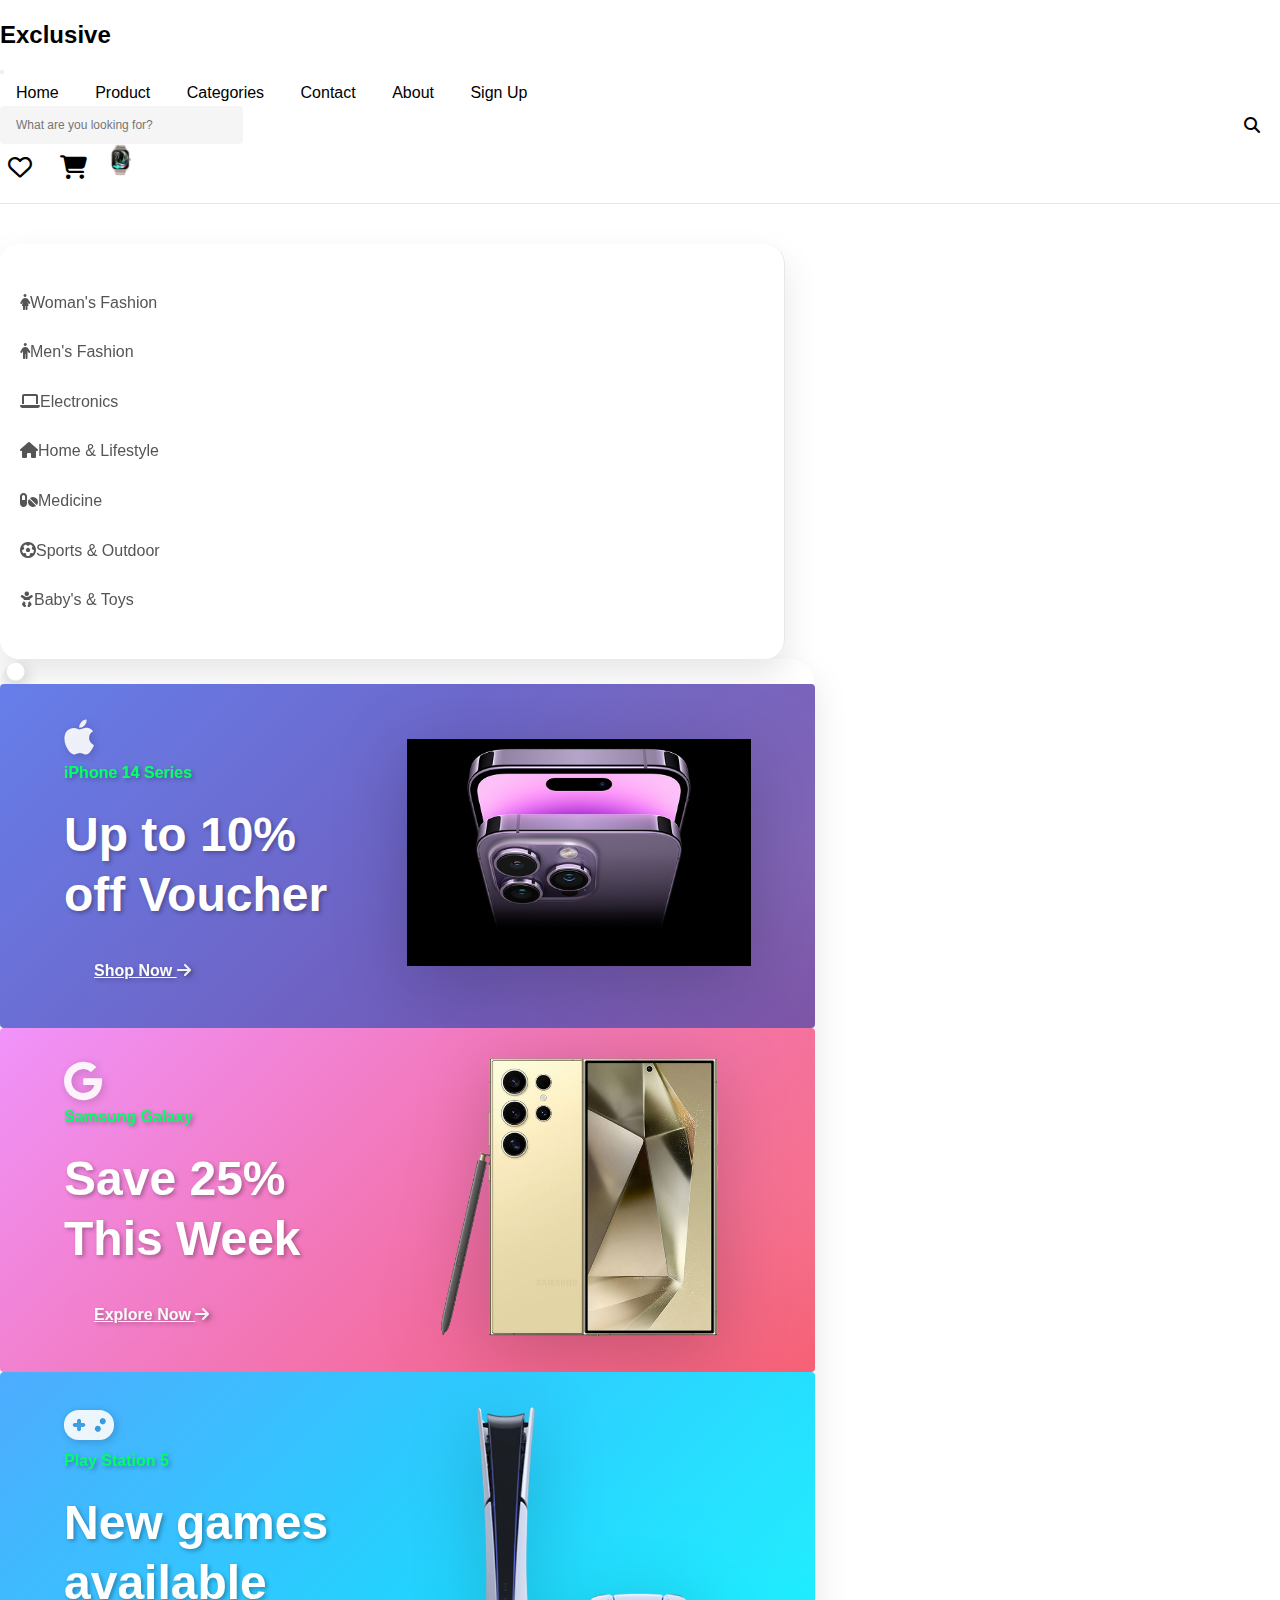
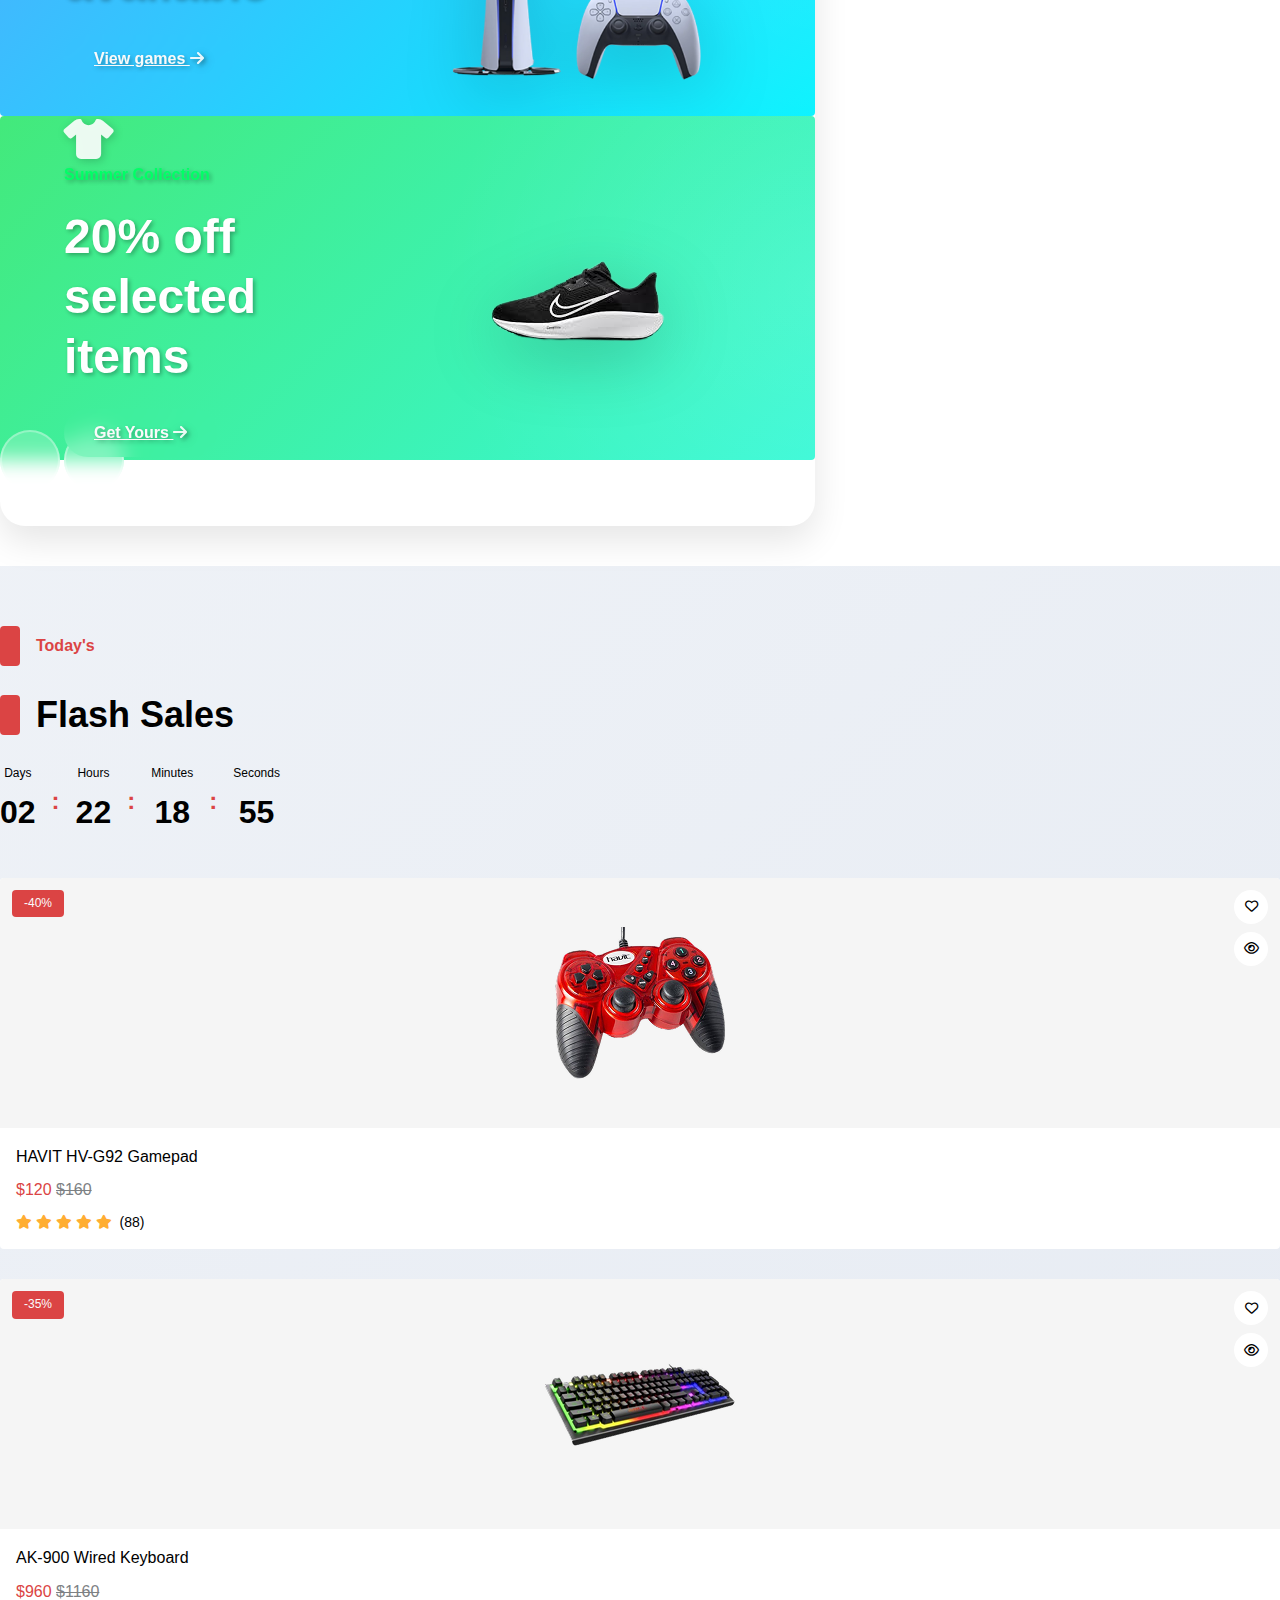
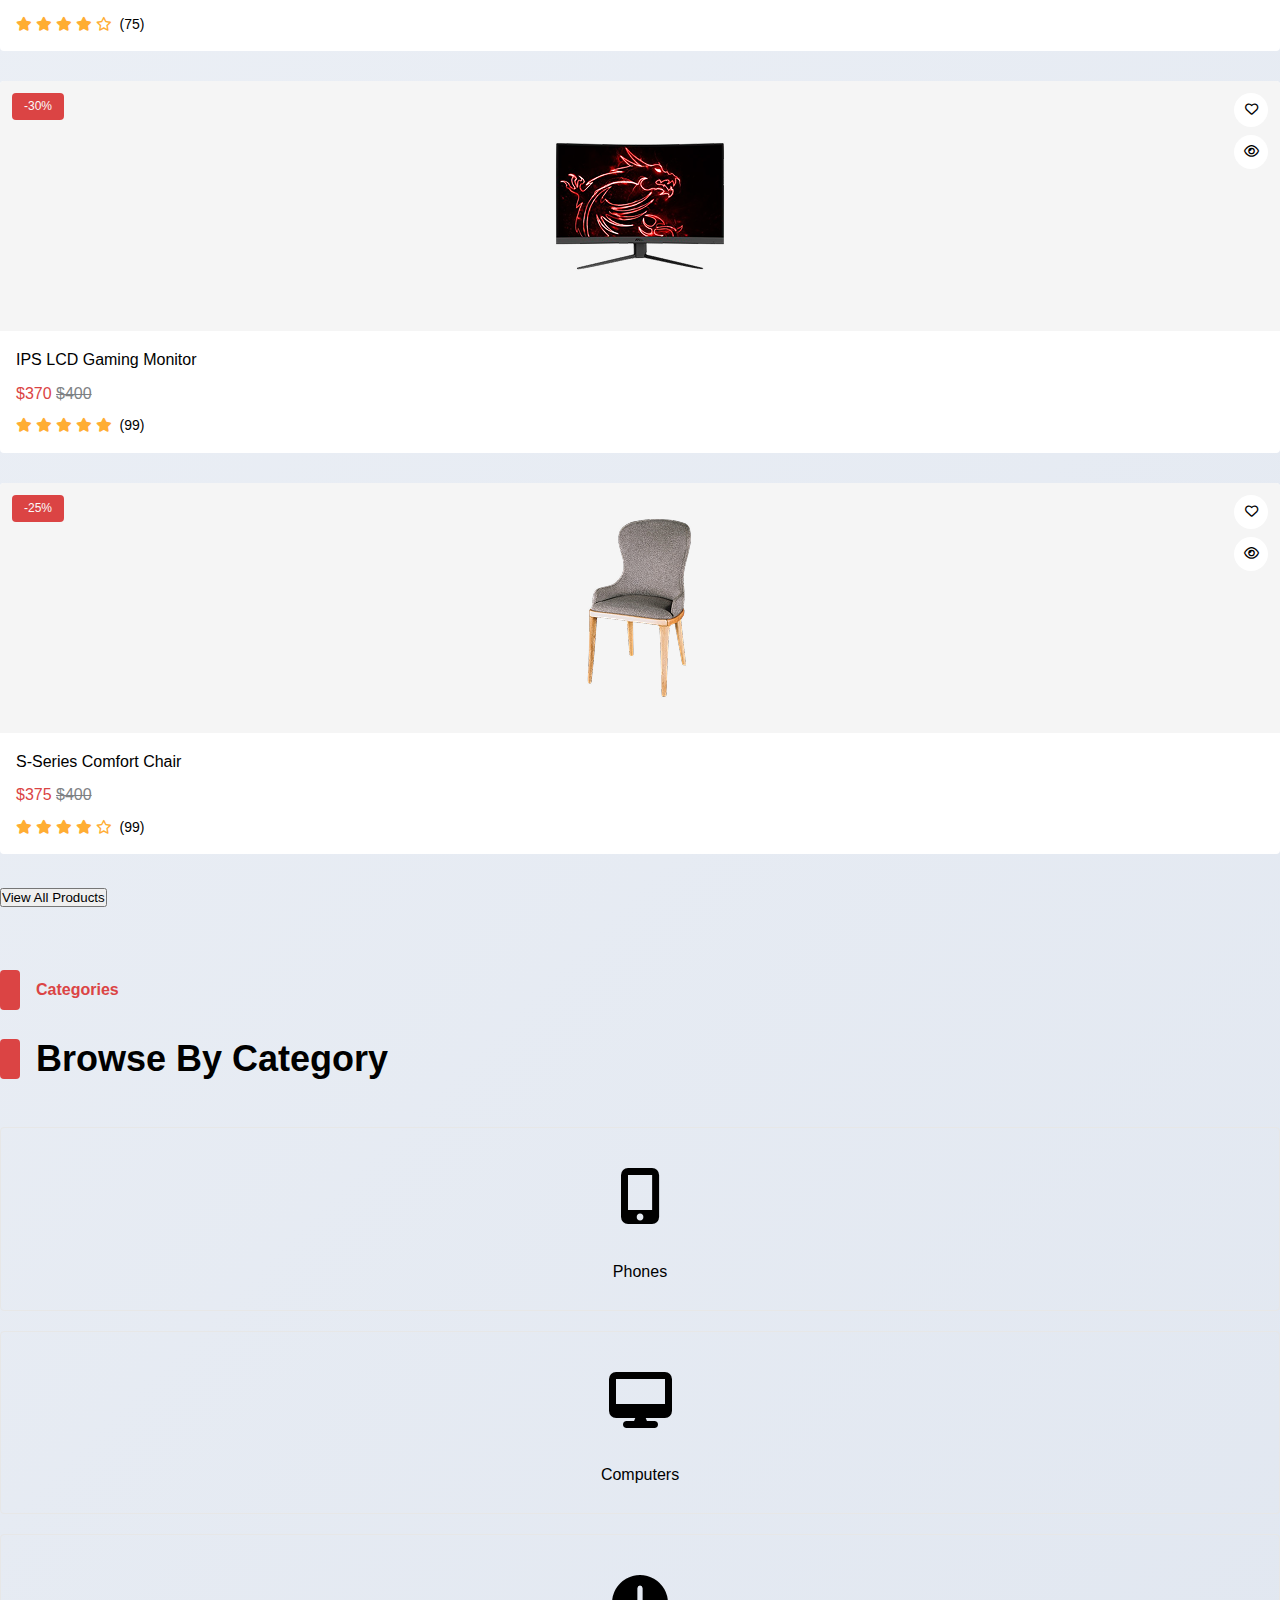
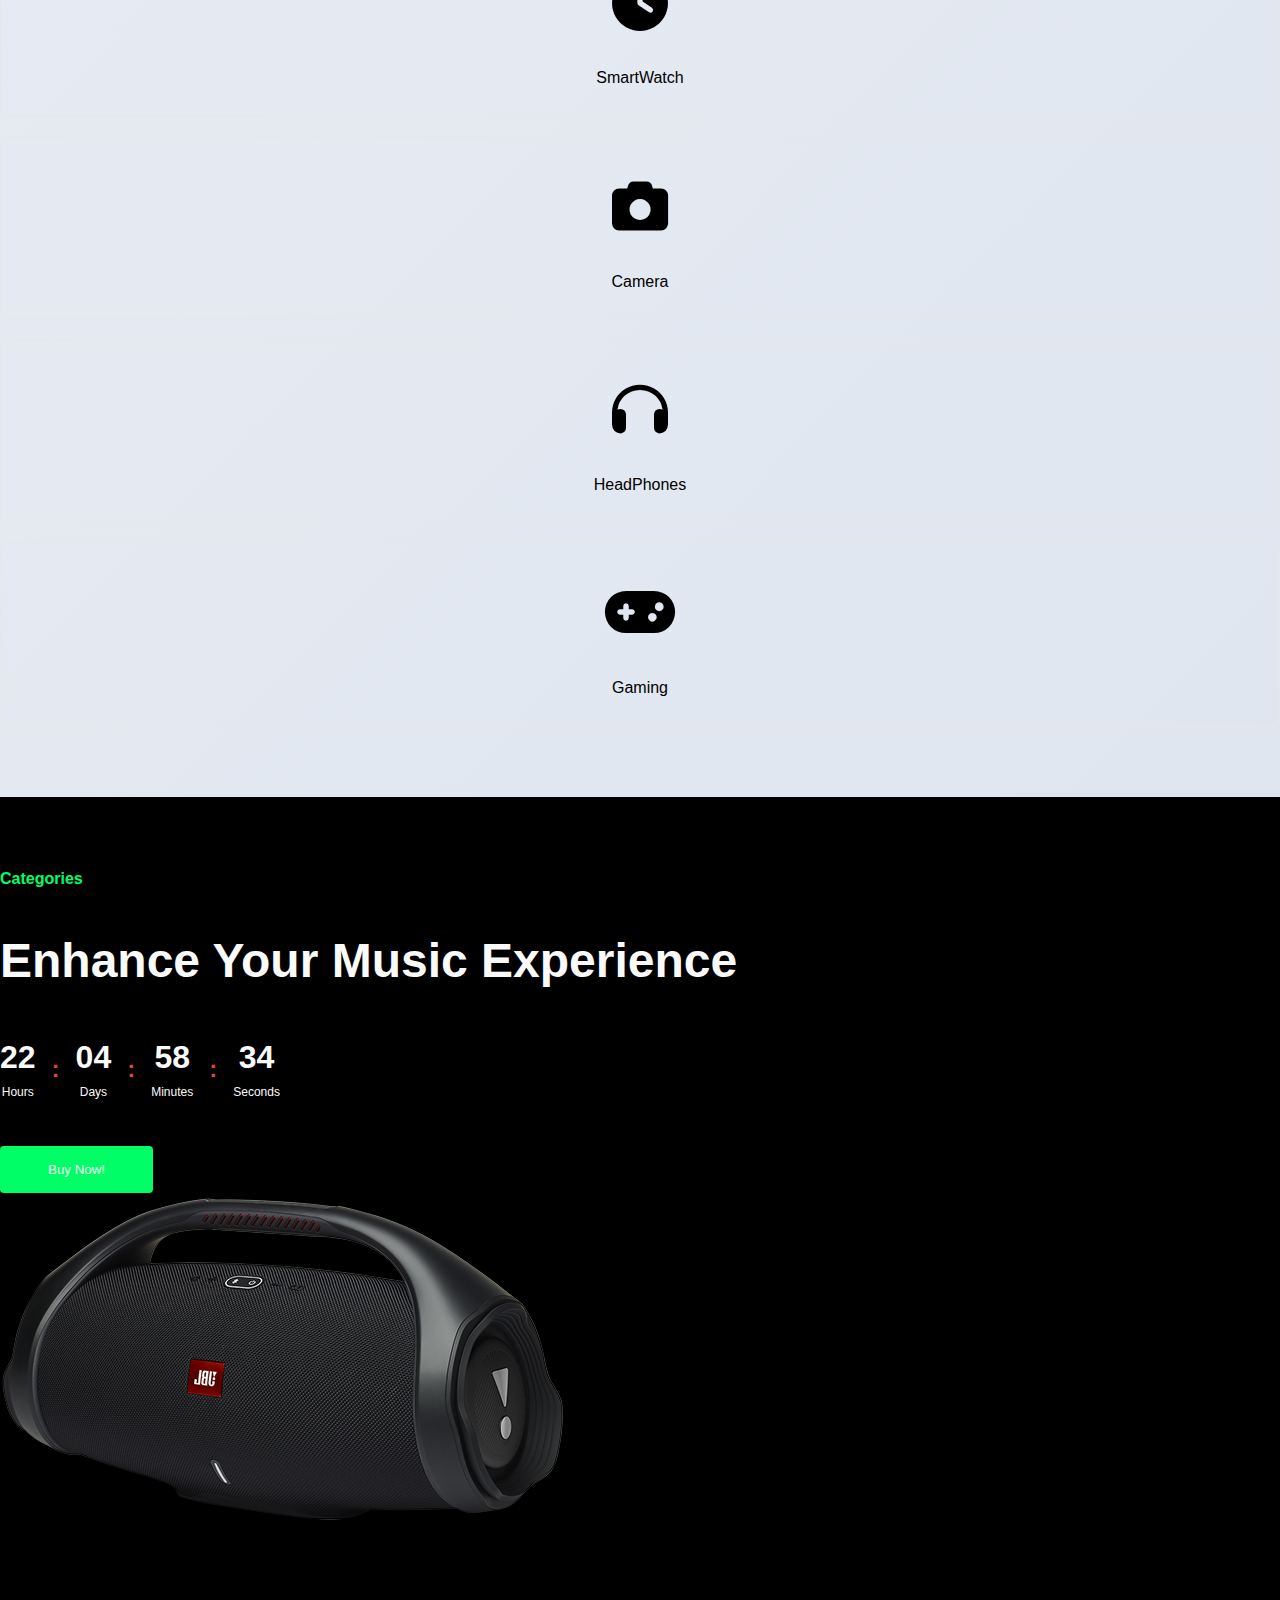
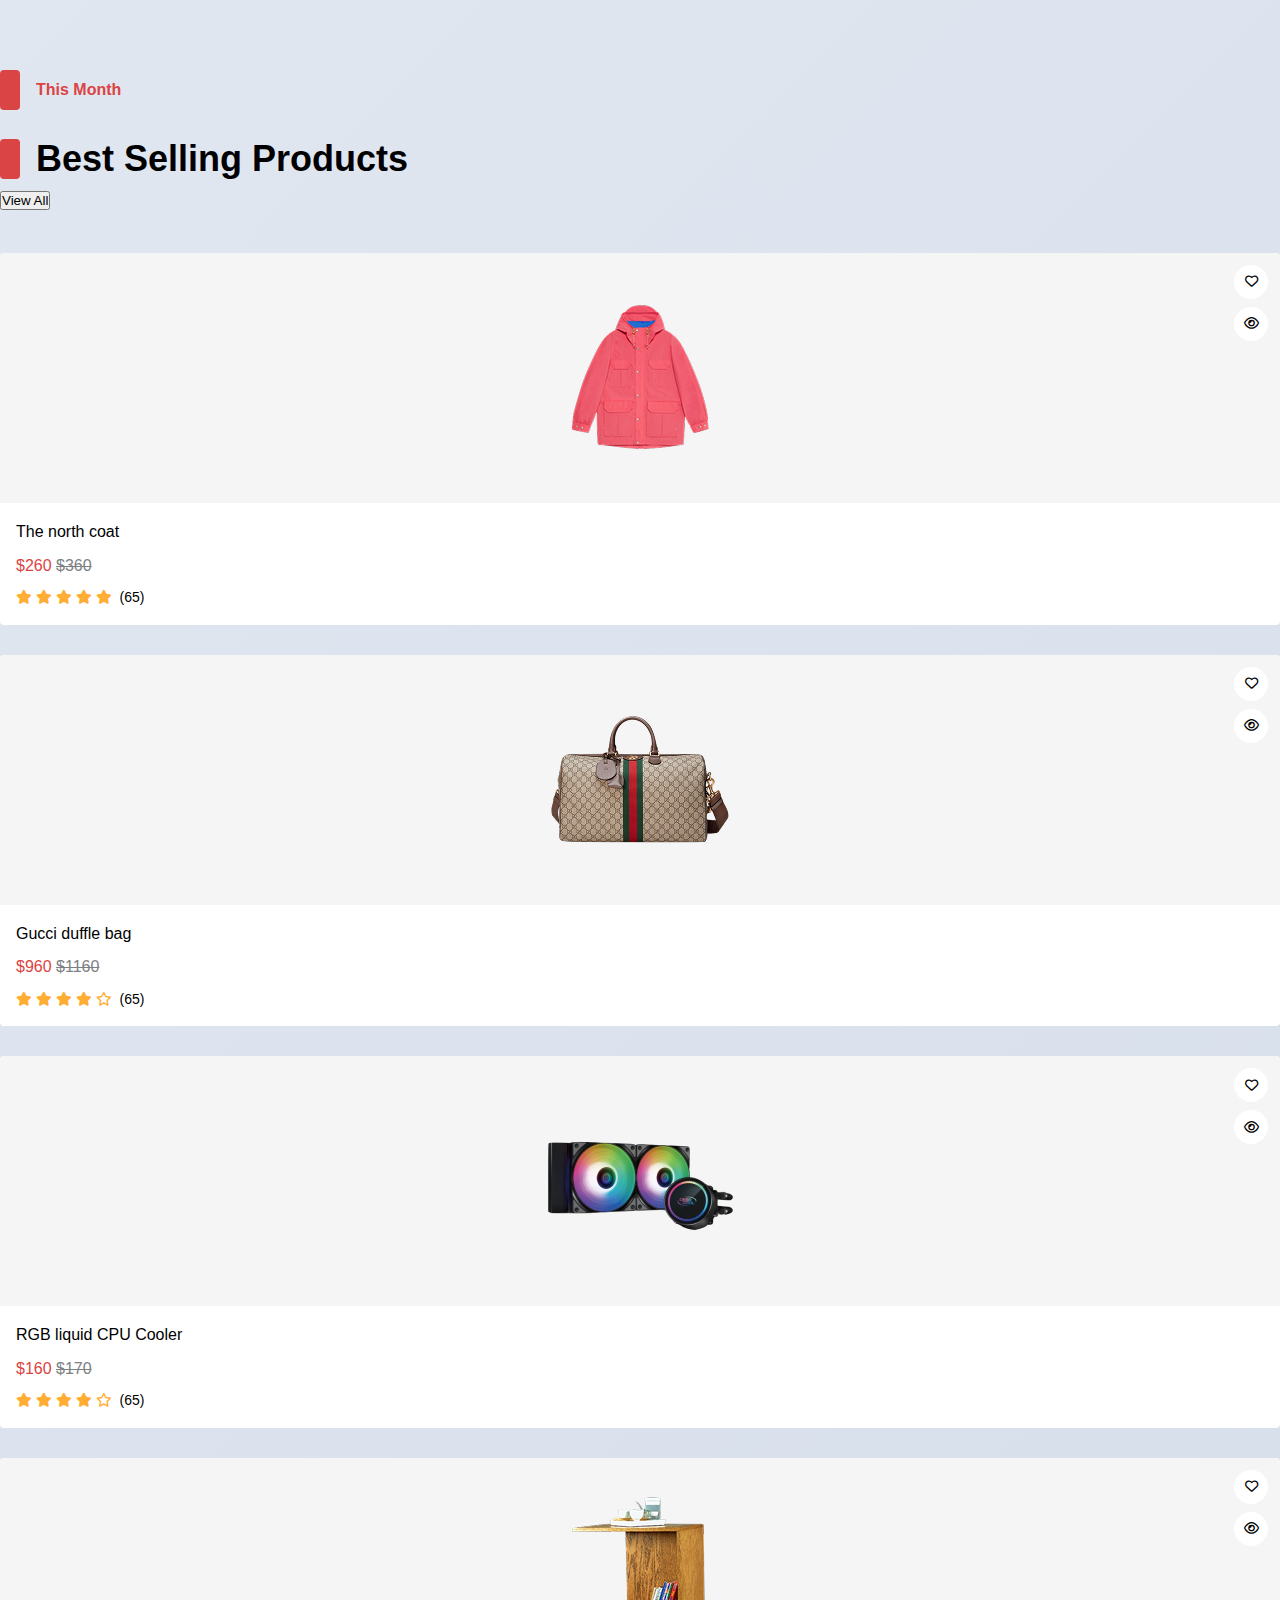
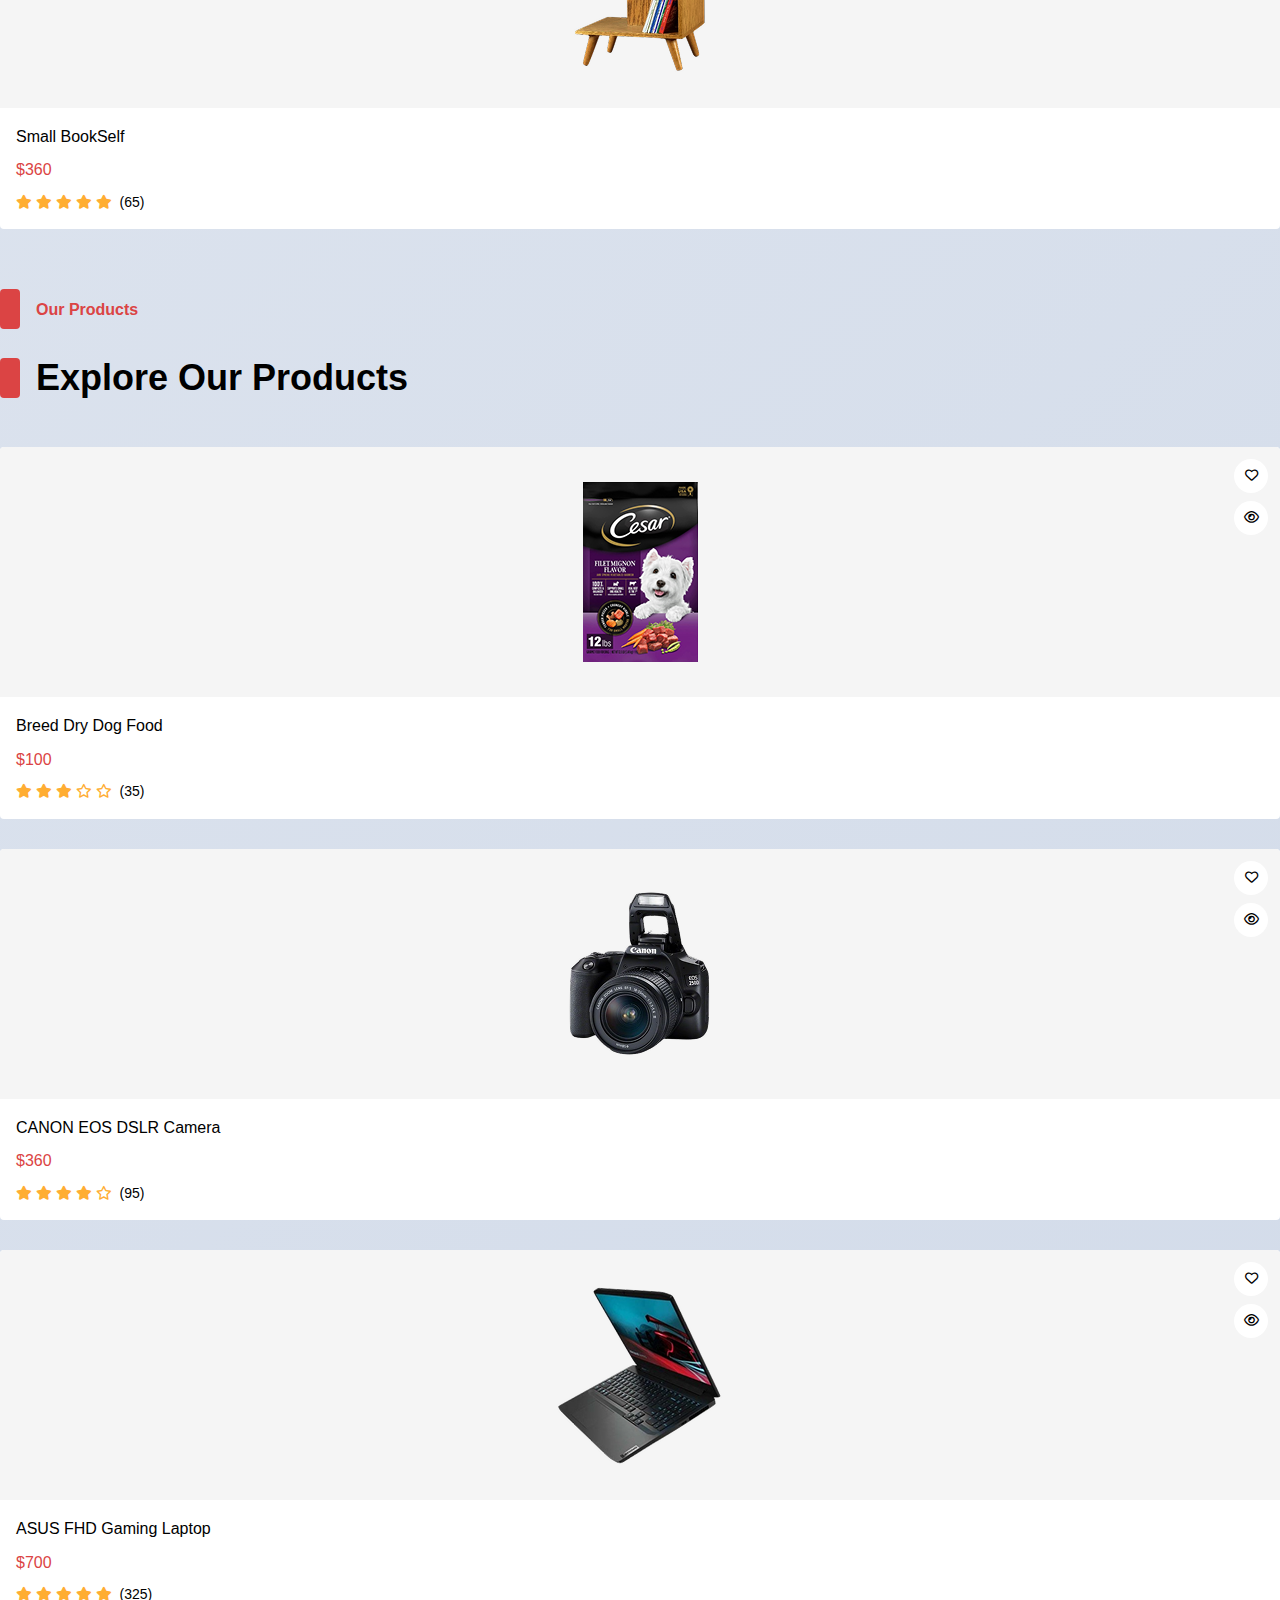
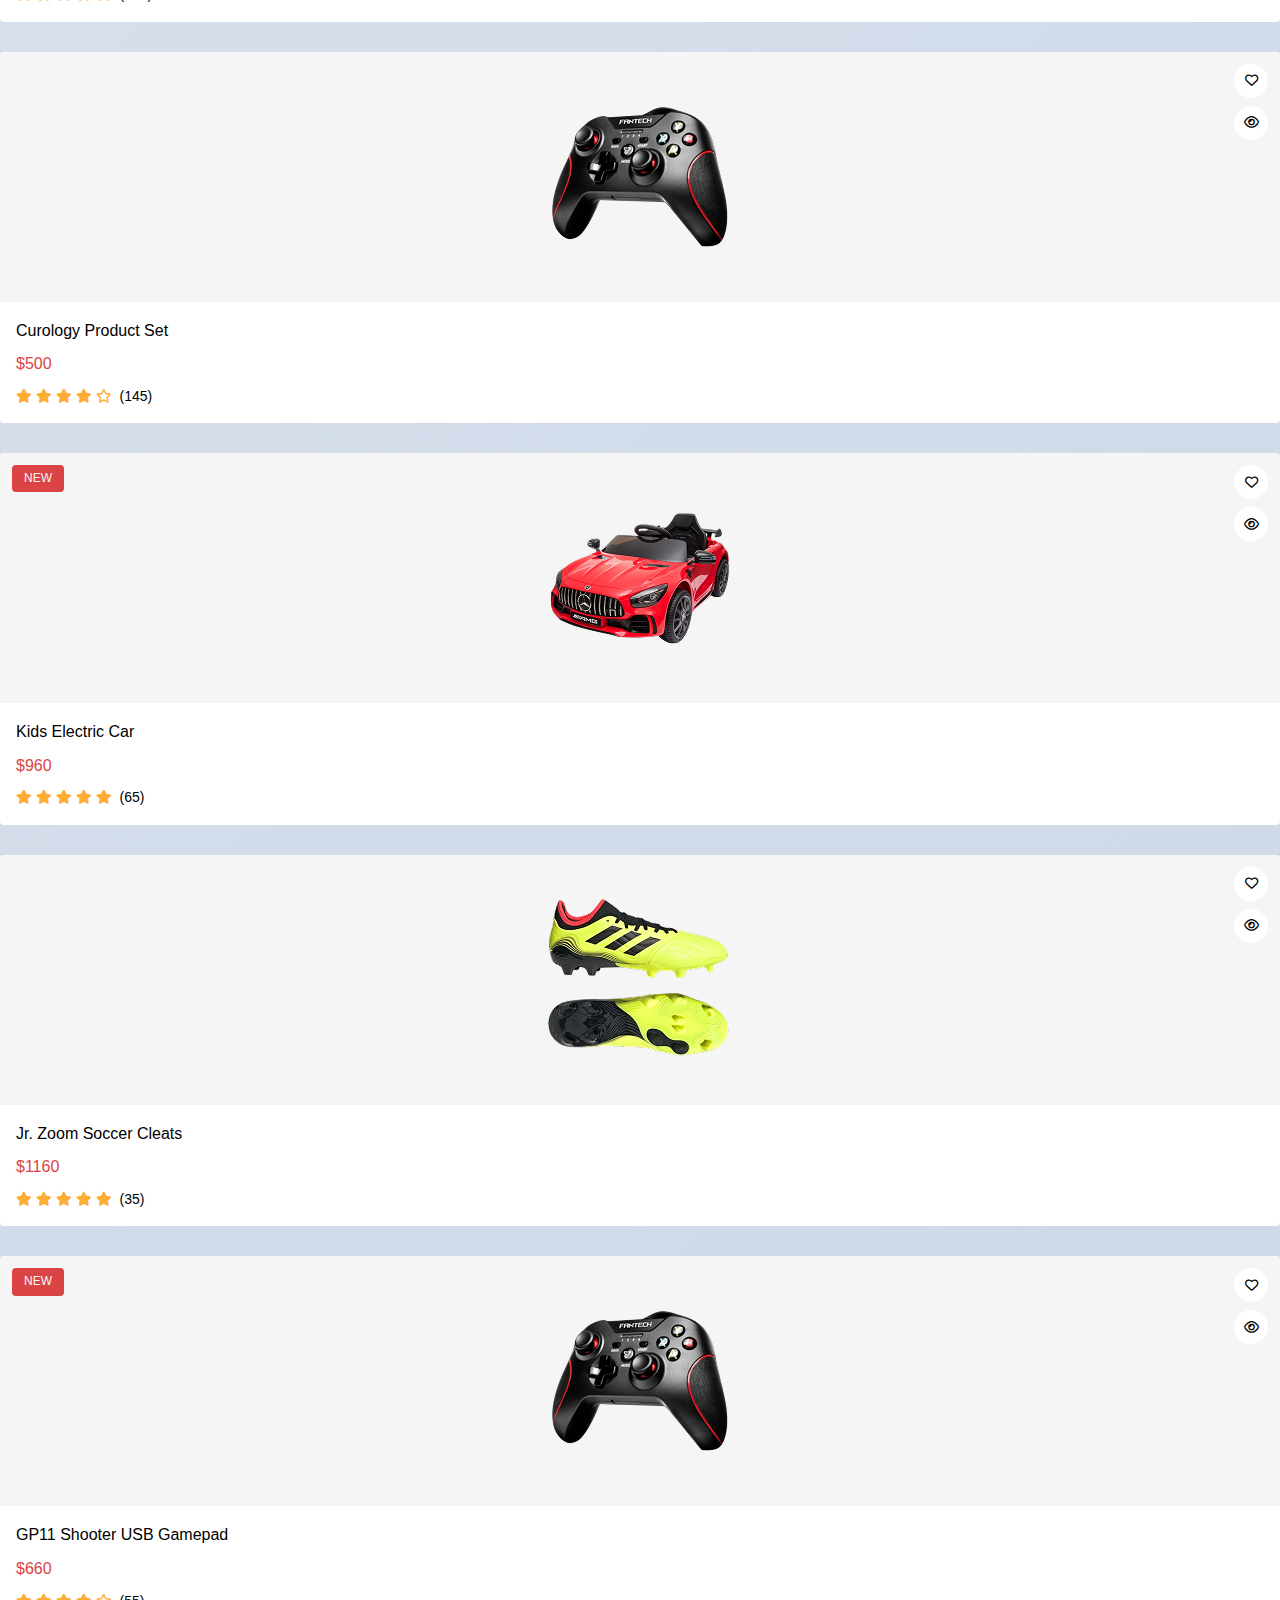
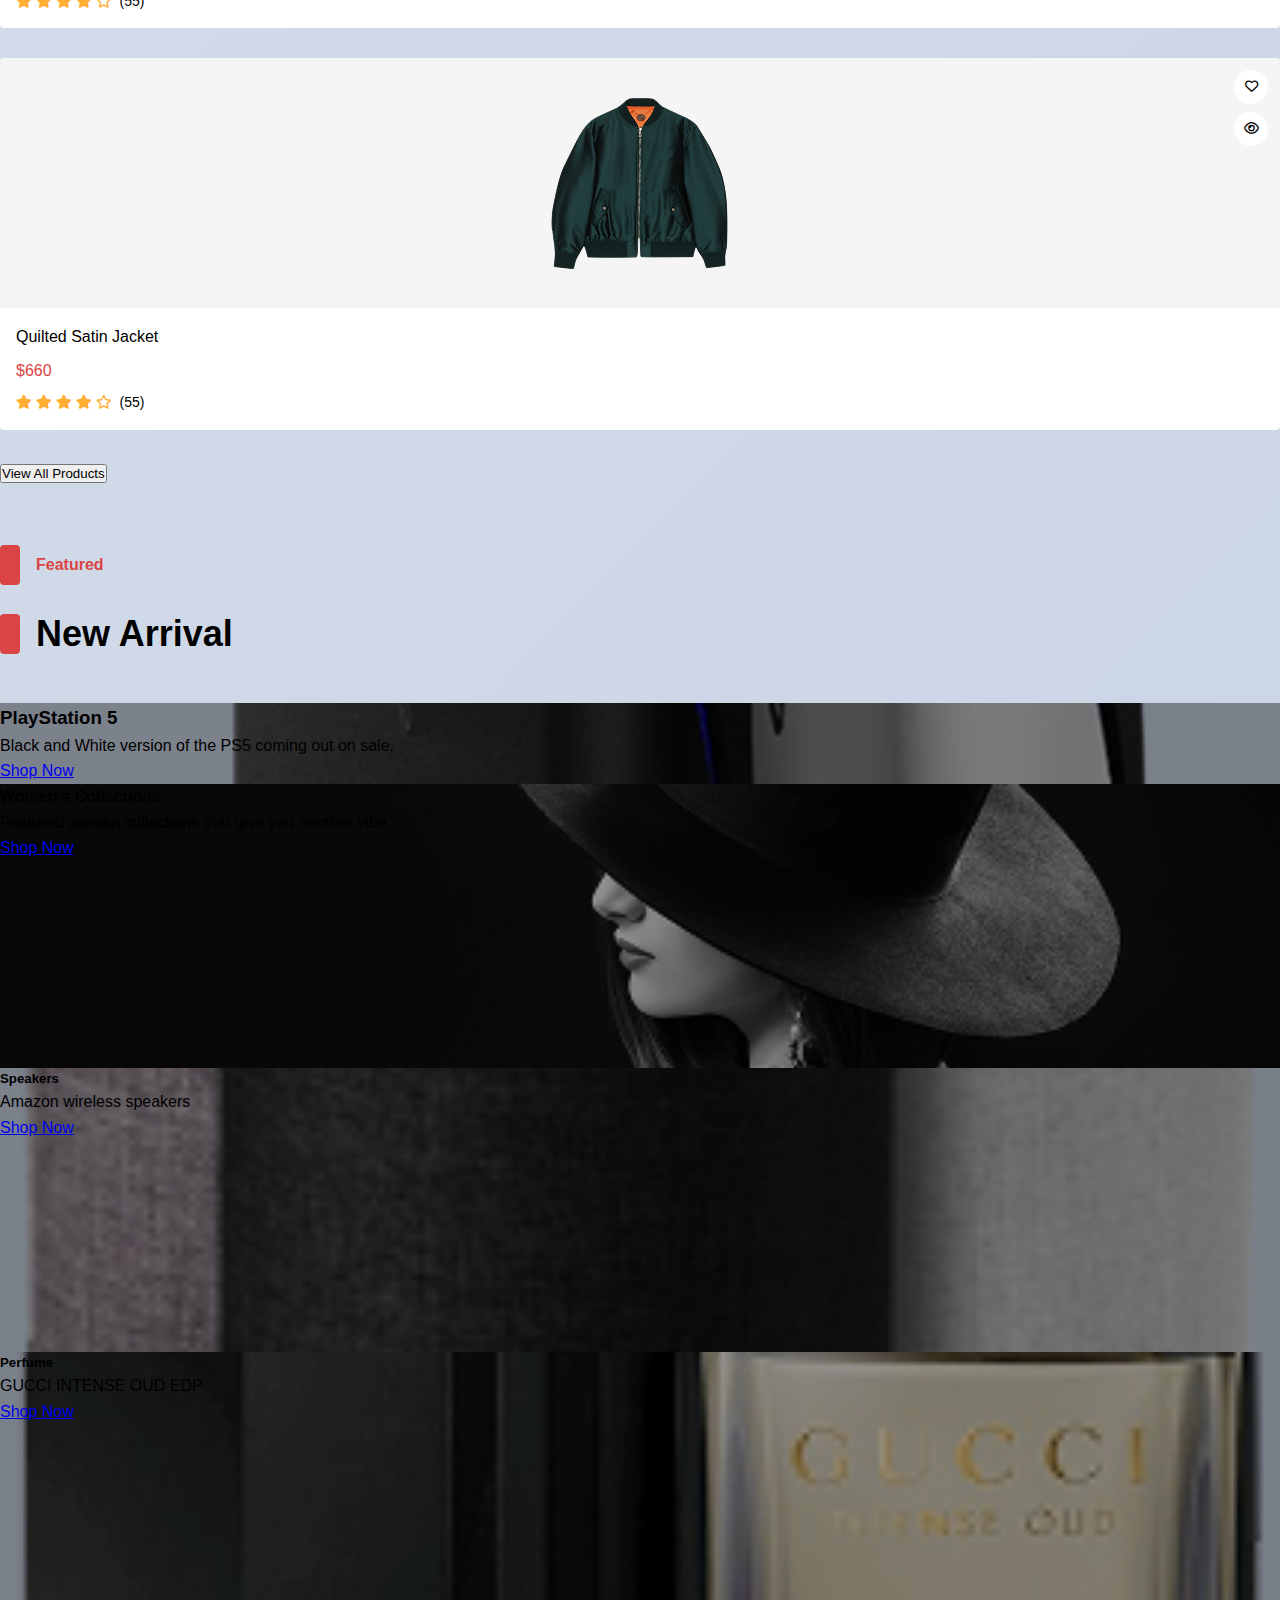
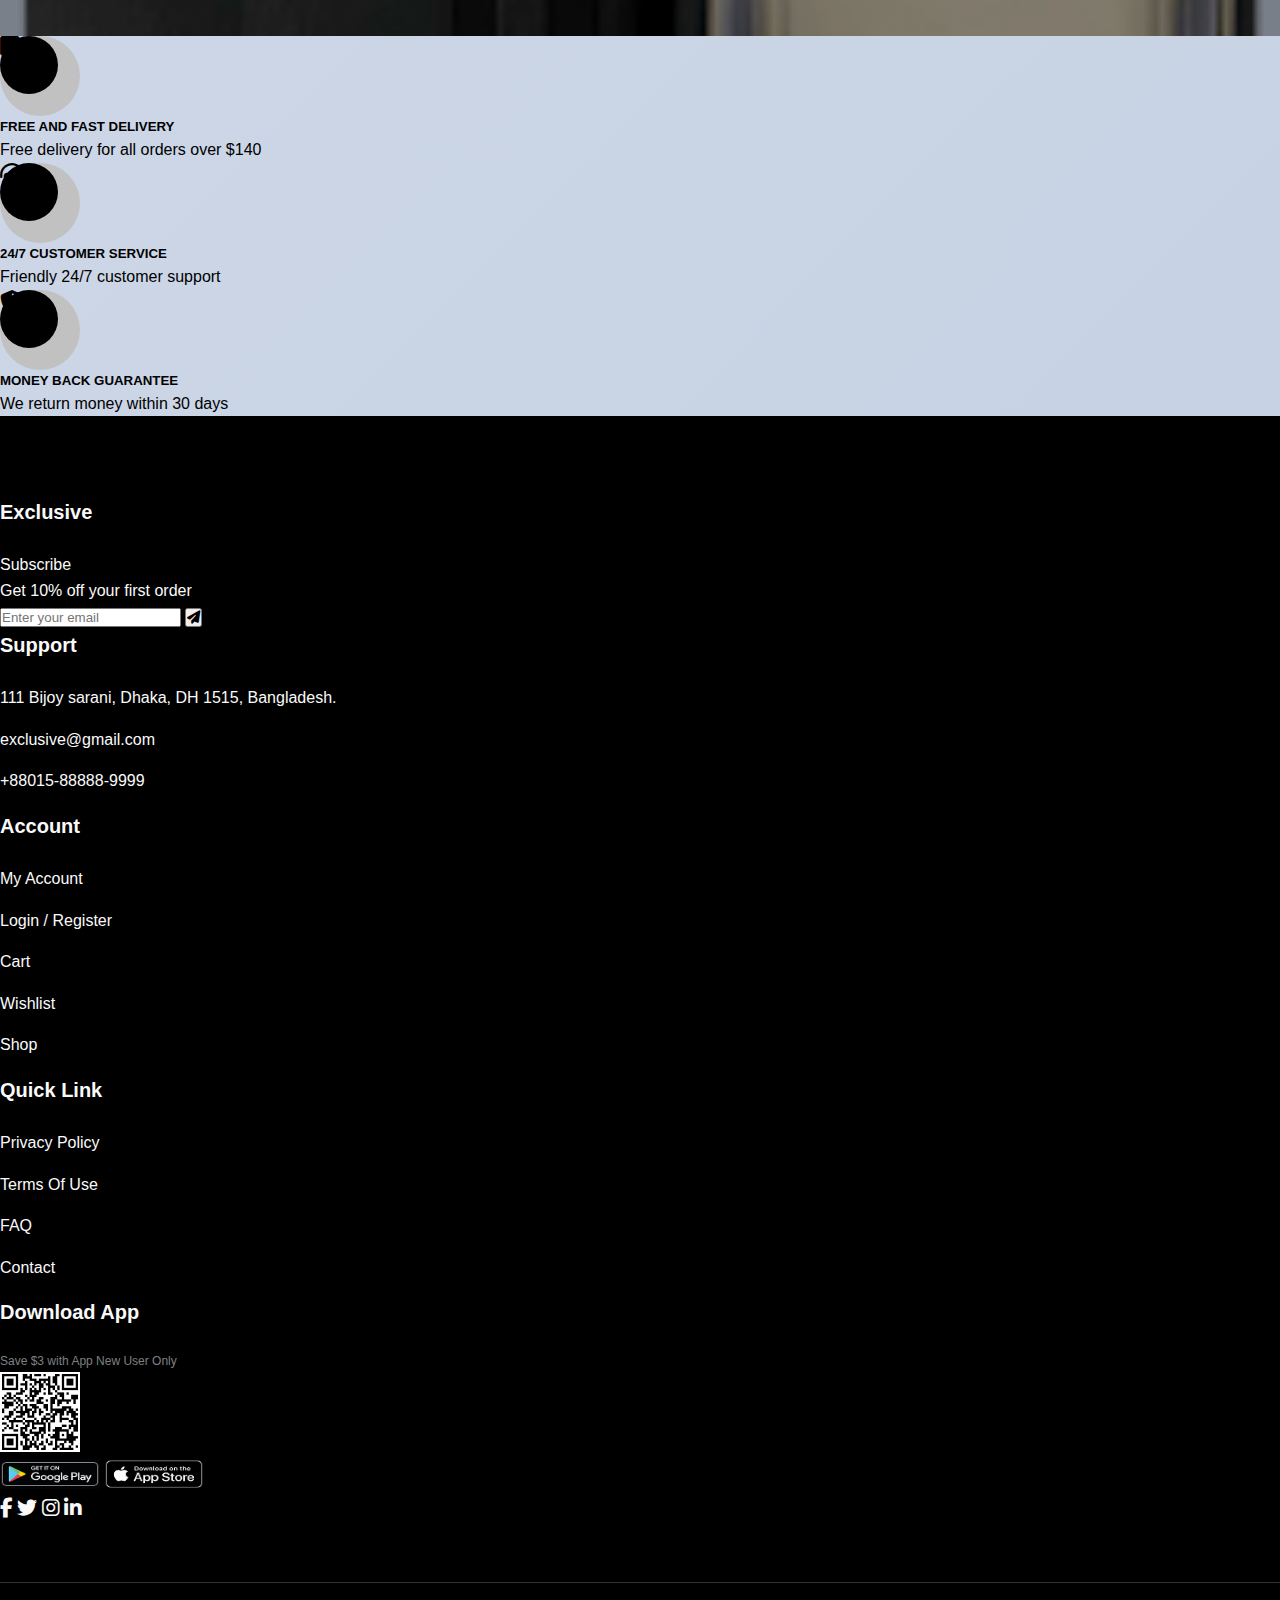
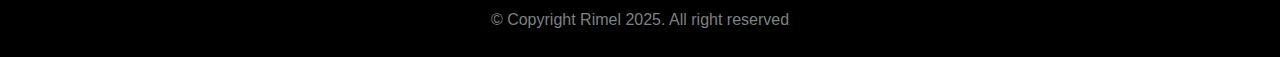
<file: index.html>
<!DOCTYPE html>
<html lang="en">
<head>
    <meta charset="UTF-8">
    <meta name="viewport" content="width=device-width, initial-scale=1.0">
    <!-- Font Awesome -->
    <link rel="stylesheet" href="https://cdnjs.cloudflare.com/ajax/libs/font-awesome/6.7.2/css/all.min.css">
    
    <!-- Bootstrap CSS -->
    <link href="https://cdn.jsdelivr.net/npm/bootstrap@5.0.2/dist/css/bootstrap.min.css" rel="stylesheet" integrity="sha384-EVSTQN3/azprG1Anm3QDgpJLIm9Nao0Yz1ztcQTwFspd3yD65VohhpuuCOmLASjC" crossorigin="anonymous">

    <link rel="stylesheet" href="css/about.css">
    <link rel="stylesheet" href="css/hero.css">
    <title>Exclusive</title>
    
 <link rel="stylesheet" href="/css/style.css">
</head>
<body>
    <!-- Navbar -->
   <header class="header">
        <div class="container">
            <nav class="navbar navbar-expand-lg navbar-light">
                <div class="logo">
                    <a href="/">Exclusive</a>
                </div>

                <button class="navbar-toggler" type="button" data-bs-toggle="collapse" data-bs-target="#navbarNav">
                    <span class="navbar-toggler-icon"></span>
                </button>

                <div class="collapse navbar-collapse" id="navbarNav">
                    <div class="nav navbar-nav mx-auto">
                        <a href="/" >Home</a>
                        <a href="/product.html">Product</a>
                        <a href="/categories.html">Categories</a>
                        <a href="/contact.html" >Contact</a>
                        <a href="/about.html">About</a>
                        <a href="/sign_up.html">Sign Up</a>
                    </div>

                    <div class="d-flex align-items-center">
                        <div class="search-container me-3">
                            <input type="text" placeholder="What are you looking for?" class="search-input">
                            <div class="search-icon">
                                <i class="fas fa-search"></i>
                            </div>
                        </div>

                        <div class="d-flex align-items-center">
                            <i class="far fa-heart icon-button"></i>
                            <i class="fas fa-shopping-cart icon-button"></i>
                            <img src="/assets/Images/watch 3.jpg" alt="Profile" class="profile-img ms-2">
                        </div>
                    </div>
                </div>
            </nav>
        </div>
    </header>

    <!-- Hero Section -->
     <section class="hero">
        <div class="container">
            <div class="row">
                <div class="col-lg-3">
                    <div class="category-sidebar">
                        <ul>
                            <li><i class="fas fa-female me-2"></i>Woman's Fashion</li>
                            <li><i class="fas fa-male me-2"></i>Men's Fashion</li>
                            <li><i class="fas fa-laptop me-2"></i>Electronics</li>
                            <li><i class="fas fa-home me-2"></i>Home & Lifestyle</li>
                            <li><i class="fas fa-pills me-2"></i>Medicine</li>
                            <li><i class="fas fa-futbol me-2"></i>Sports & Outdoor</li>
                            <li><i class="fas fa-baby me-2"></i>Baby's & Toys</li>
                            
                        </ul>
                    </div>
                </div>
                <div class="col-lg-9">
                    <div id="heroCarousel" class="carousel slide" data-bs-ride="carousel">
                        <div class="carousel-indicators">
                            <button type="button" data-bs-target="#heroCarousel" data-bs-slide-to="0" class="active"></button>
                            <button type="button" data-bs-target="#heroCarousel" data-bs-slide-to="1"></button>
                            <button type="button" data-bs-target="#heroCarousel" data-bs-slide-to="2"></button>
                            <button type="button" data-bs-target="#heroCarousel" data-bs-slide-to="3"></button>
                        </div>
                        <div class="carousel-inner">
                            <!-- advert 1 -->
                            <div class="carousel-item active">
                                <div class="advert-content">
                                    <div class="advert-text">
                                        <div class="d-flex align-items-center mb-3">
                                            <i class="fab fa-apple me-3" style="font-size: 40px;"></i>
                                            <h4 class="mb-0">iPhone 14 Series</h4>
                                        </div>
                                        <h1>Up to 10%<br>off Voucher</h1>
                                        <button class="shop-btn">Shop Now <i class="fas fa-arrow-right ms-2"></i></button>
                                    </div>
                                    <div class="advert-image">
                                        <img src="assets/Images/Hero_Iphone.png" alt="iPhone 14">
                                    </div>
                                </div>
                            </div>
                            <!-- advert 2 -->
                            <div class="carousel-item">
                                <div class="advert-content">
                                    <div class="advert-text">
                                        <div class="d-flex align-items-center mb-3">
                                            <i class="fab fa-google me-3" style="font-size: 40px;"></i>
                                            <h4 class="mb-0">Samsung Galaxy</h4>
                                        </div>
                                        <h1>Save 25%<br>This Week</h1>
                                        <button class="shop-btn">Explore Now <i class="fas fa-arrow-right ms-2"></i></button>
                                    </div>
                                    <div class="advert-image">
                                        <img src="assets/Images/SamsungA23Phone.png" alt="Samsung Galaxy">
                                    </div>
                                </div>
                            </div>
                            <!-- advert 3 -->
                            <div class="carousel-item">
                                <div class="advert-content">
                                    <div class="advert-text">
                                        <div class="d-flex align-items-center mb-3">
                                            <i class="fas fa-gamepad me-3" style="font-size: 40px;"></i>
                                            <h4 class="mb-0">Play Station 5</h4>
                                        </div>
                                        <h1>New games<br>available</h1>
                                        <button class="shop-btn">View games <i class="fas fa-arrow-right ms-2"></i></button>
                                    </div>
                                    <div class="advert-image">
                                        <img src="assets/Images/PlayStation.webp" alt="PlayStation 5">
                                    </div>
                                </div>
                            </div>
                            <!-- advert 4 -->
                              <div class="carousel-item">
                                <div class="advert-content">
                                    <div class="advert-text">
                                        <div class="d-flex align-items-center mb-3">
                                            <i class="fas fa-tshirt me-3" style="font-size: 40px;"></i>
                                            <h4 class="mb-0">Summer Collection</h4>
                                        </div>
                                        <h1>20% off selected<br>items</h1>
                                        <button class="shop-btn">Get Yours <i class="fas fa-arrow-right ms-2"></i></button>
                                    </div>
                                    <div class="advert-image">
                                        <img src="assets/Images/NIkeShoe.png" alt="Nike Shoes">
                                    </div>
                                </div>
                            </div>
                        </div>
                        <button class="carousel-control-prev" type="button" data-bs-target="#heroCarousel" data-bs-slide="prev">
                            <span class="carousel-control-prev-icon"></span>
                        </button>
                        <button class="carousel-control-next" type="button" data-bs-target="#heroCarousel" data-bs-slide="next">
                            <span class="carousel-control-next-icon"></span>
                        </button>
                    </div>
                </div>
            </div>
        </div>
    </section>


    <!-- Flash Sales Section -->
    <section class="container">
        <div class="section-header">
            <div class="section-label">
                <span>Today's</span>
            </div>
            <div class="d-flex align-items-center justify-content-between">
                <h2 class="section-title">Flash Sales</h2>
                <div class="timer-container">
                    <div class="timer-unit">
                        <div class="timer-label">Days</div>
                        <div class="timer-value">03</div>
                    </div>
                    <div class="timer-separator">:</div>
                    <div class="timer-unit">
                        <div class="timer-label">Hours</div>
                        <div class="timer-value">23</div>
                    </div>
                    <div class="timer-separator">:</div>
                    <div class="timer-unit">
                        <div class="timer-label">Minutes</div>
                        <div class="timer-value">19</div>
                    </div>
                    <div class="timer-separator">:</div>
                    <div class="timer-unit">
                        <div class="timer-label">Seconds</div>
                        <div class="timer-value">56</div>
                    </div>
                </div>
            </div>
        </div>

        <div class="row">
            <div class="col-lg-3 col-md-6">
                <div class="product-card">
                    <div class="product-image">
                        <div class="product-badge">-40%</div>
                        <div class="product-actions">
                            <button class="action-btn"><i class="far fa-heart"></i></button>
                            <button class="action-btn"><i class="far fa-eye"></i></button>
                        </div>
                        <img src="./assets/Images/products/Product01.png" alt="Gaming Controller">
                    </div>
                    <div class="product-info">
                        <div class="product-name">HAVIT HV-G92 Gamepad</div>
                        <div class="product-price">$120 <span style="text-decoration: line-through; color: #7D8184;">$160</span></div>
                        <div class="product-rating">
                            <div class="stars">
                                <i class="fas fa-star"></i>
                                <i class="fas fa-star"></i>
                                <i class="fas fa-star"></i>
                                <i class="fas fa-star"></i>
                                <i class="fas fa-star"></i>
                            </div>
                            <span>(88)</span>
                        </div>
                    </div>
                </div>
            </div>
            <div class="col-lg-3 col-md-6">
                <div class="product-card">
                    <div class="product-image">
                        <div class="product-badge">-35%</div>
                        <div class="product-actions">
                            <button class="action-btn"><i class="far fa-heart"></i></button>
                            <button class="action-btn"><i class="far fa-eye"></i></button>
                        </div>
                        <img src="./assets/Images/products/Product02.png" alt="Keyboard">
                    </div>
                    <div class="product-info">
                        <div class="product-name">AK-900 Wired Keyboard</div>
                        <div class="product-price">$960 <span style="text-decoration: line-through; color: #7D8184;">$1160</span></div>
                        <div class="product-rating">
                            <div class="stars">
                                <i class="fas fa-star"></i>
                                <i class="fas fa-star"></i>
                                <i class="fas fa-star"></i>
                                <i class="fas fa-star"></i>
                                <i class="far fa-star"></i>
                            </div>
                            <span>(75)</span>
                        </div>
                    </div>
                </div>
            </div>
            <div class="col-lg-3 col-md-6">
                <div class="product-card">
                    <div class="product-image">
                        <div class="product-badge">-30%</div>
                        <div class="product-actions">
                            <button class="action-btn"><i class="far fa-heart"></i></button>
                            <button class="action-btn"><i class="far fa-eye"></i></button>
                        </div>
                        <img src="./assets/Images/products/Product03.png" alt="Monitor">
                    </div>
                    <div class="product-info">
                        <div class="product-name">IPS LCD Gaming Monitor</div>
                        <div class="product-price">$370 <span style="text-decoration: line-through; color: #7D8184;">$400</span></div>
                        <div class="product-rating">
                            <div class="stars">
                                <i class="fas fa-star"></i>
                                <i class="fas fa-star"></i>
                                <i class="fas fa-star"></i>
                                <i class="fas fa-star"></i>
                                <i class="fas fa-star"></i>
                            </div>
                            <span>(99)</span>
                        </div>
                    </div>
                </div>
            </div>
            <div class="col-lg-3 col-md-6">
                <div class="product-card">
                    <div class="product-image">
                        <div class="product-badge">-25%</div>
                        <div class="product-actions">
                            <button class="action-btn"><i class="far fa-heart"></i></button>
                            <button class="action-btn"><i class="far fa-eye"></i></button>
                        </div>
                        <img src="./assets/Images/products/Product04.png" alt="Chair">
                    </div>
                    <div class="product-info">
                        <div class="product-name">S-Series Comfort Chair</div>
                        <div class="product-price">$375 <span style="text-decoration: line-through; color: #7D8184;">$400</span></div>
                        <div class="product-rating">
                            <div class="stars">
                                <i class="fas fa-star"></i>
                                <i class="fas fa-star"></i>
                                <i class="fas fa-star"></i>
                                <i class="fas fa-star"></i>
                                <i class="far fa-star"></i>
                            </div>
                            <span>(99)</span>
                        </div>
                    </div>
                </div>
            </div>
        </div>

        <div class="text-center mt-5">
            <button class="btn btn-danger px-5 py-3">View All Products</button>
        </div>
    </section>

    <!-- Categories Section -->
    <section class="container">
        <div class="section-header">
            <div class="section-label">
                <span>Categories</span>
            </div>
            <h2 class="section-title">Browse By Category</h2>
        </div>

        <div class="row">
            <div class="col-lg-2 col-md-4 col-6">
                <div class="category-item">
                    <div class="category-icon">
                        <i class="fas fa-mobile-alt"></i>
                    </div>
                    <div>Phones</div>
                </div>
            </div>
            <div class="col-lg-2 col-md-4 col-6">
                <div class="category-item">
                    <div class="category-icon">
                        <i class="fas fa-desktop"></i>
                    </div>
                    <div>Computers</div>
                </div>
            </div>
            <div class="col-lg-2 col-md-4 col-6">
                <div class="category-item">
                    <div class="category-icon">
                        <i class="fas fa-clock"></i>
                    </div>
                    <div>SmartWatch</div>
                </div>
            </div>
            <div class="col-lg-2 col-md-4 col-6">
                <div class="category-item">
                    <div class="category-icon">
                        <i class="fas fa-camera"></i>
                    </div>
                    <div>Camera</div>
                </div>
            </div>
            <div class="col-lg-2 col-md-4 col-6">
                <div class="category-item">
                    <div class="category-icon">
                        <i class="fas fa-headphones"></i>
                    </div>
                    <div>HeadPhones</div>
                </div>
            </div>
            <div class="col-lg-2 col-md-4 col-6">
                <div class="category-item">
                    <div class="category-icon">
                        <i class="fas fa-gamepad"></i>
                    </div>
                    <div>Gaming</div>
                </div>
            </div>
        </div>
    </section>

    <!-- CTA Banner -->
    <section class="cta-banner">
        <div class="container">
            <div class="row align-items-center">
                <div class="col-lg-6">
                    <div class="cta-content">
                        <h3>Categories</h3>
                        <h1>Enhance Your Music Experience</h1>
                        <div class="cta-timer timer-container">
                            <div class="timer-unit">
                                <div class="timer-value">23</div>
                                <div class="timer-label">Hours</div>
                            </div>
                            <div class="timer-separator">:</div>
                            <div class="timer-unit">
                                <div class="timer-value">05</div>
                                <div class="timer-label">Days</div>
                            </div>
                            <div class="timer-separator">:</div>
                            <div class="timer-unit">
                                <div class="timer-value">59</div>
                                <div class="timer-label">Minutes</div>
                            </div>
                            <div class="timer-separator">:</div>
                            <div class="timer-unit">
                                <div class="timer-value">35</div>
                                <div class="timer-label">Seconds</div>
                            </div>
                        </div>
                        <button class="cta-btn">Buy Now!</button>
                    </div>
                </div>
                <div class="col-lg-6 text-center">
                    <img src="./assets/Images/BigBoomBox.png" alt="Premium Speaker" class="img-fluid">
                </div>
            </div>
        </div>
    </section>

    <!-- Best Selling Products -->
    <section class="container">
        <div class="section-header">
            <div class="section-label">
                <span>This Month</span>
            </div>
            <div class="d-flex align-items-center justify-content-between">
                <h2 class="section-title">Best Selling Products</h2>
                <button class="btn btn-danger px-4 py-2">View All</button>
            </div>
        </div>

        <div class="row">
            <div class="col-lg-3 col-md-6">
                <div class="product-card">
                    <div class="product-image">
                        <div class="product-actions">
                            <button class="action-btn"><i class="far fa-heart"></i></button>
                            <button class="action-btn"><i class="far fa-eye"></i></button>
                        </div>
                        <img src="./assets/Images/products/Product05.png" alt="Coat">
                    </div>
                    <div class="product-info">
                        <div class="product-name">The north coat</div>
                        <div class="product-price">$260 <span style="text-decoration: line-through; color: #7D8184;">$360</span></div>
                        <div class="product-rating">
                            <div class="stars">
                                <i class="fas fa-star"></i>
                                <i class="fas fa-star"></i>
                                <i class="fas fa-star"></i>
                                <i class="fas fa-star"></i>
                                <i class="fas fa-star"></i>
                            </div>
                            <span>(65)</span>
                        </div>
                    </div>
                </div>
            </div>
            <div class="col-lg-3 col-md-6">
                <div class="product-card">
                    <div class="product-image">
                        <div class="product-actions">
                            <button class="action-btn"><i class="far fa-heart"></i></button>
                            <button class="action-btn"><i class="far fa-eye"></i></button>
                        </div>
                        <img src="./assets/Images/products/Product06.png" alt="Bag">
                    </div>
                    <div class="product-info">
                        <div class="product-name">Gucci duffle bag</div>
                        <div class="product-price">$960 <span style="text-decoration: line-through; color: #7D8184;">$1160</span></div>
                        <div class="product-rating">
                            <div class="stars">
                                <i class="fas fa-star"></i>
                                <i class="fas fa-star"></i>
                                <i class="fas fa-star"></i>
                                <i class="fas fa-star"></i>
                                <i class="far fa-star"></i>
                            </div>
                            <span>(65)</span>
                        </div>
                    </div>
                </div>
            </div>
            <div class="col-lg-3 col-md-6">
                <div class="product-card">
                    <div class="product-image">
                        <div class="product-actions">
                            <button class="action-btn"><i class="far fa-heart"></i></button>
                            <button class="action-btn"><i class="far fa-eye"></i></button>
                        </div>
                        <img src="./assets/Images/products/Product07.png" alt="Cooler">
                    </div>
                    <div class="product-info">
                        <div class="product-name">RGB liquid CPU Cooler</div>
                        <div class="product-price">$160 <span style="text-decoration: line-through; color: #7D8184;">$170</span></div>
                        <div class="product-rating">
                            <div class="stars">
                                <i class="fas fa-star"></i>
                                <i class="fas fa-star"></i>
                                <i class="fas fa-star"></i>
                                <i class="fas fa-star"></i>
                                <i class="far fa-star"></i>
                            </div>
                            <span>(65)</span>
                        </div>
                    </div>
                </div>
            </div>
            <div class="col-lg-3 col-md-6">
                <div class="product-card">
                    <div class="product-image">
                        <div class="product-actions">
                            <button class="action-btn"><i class="far fa-heart"></i></button>
                            <button class="action-btn"><i class="far fa-eye"></i></button>
                        </div>
                        <img src="./assets/Images/products/Product08.png" alt="Bookshelf">
                    </div>
                    <div class="product-info">
                        <div class="product-name">Small BookSelf</div>
                        <div class="product-price">$360</div>
                        <div class="product-rating">
                            <div class="stars">
                                <i class="fas fa-star"></i>
                                <i class="fas fa-star"></i>
                                <i class="fas fa-star"></i>
                                <i class="fas fa-star"></i>
                                <i class="fas fa-star"></i>
                            </div>
                            <span>(65)</span>
                        </div>
                    </div>
                </div>
            </div>
        </div>
    </section>

    <!-- Our Products Section -->
    <section class="container">
        <div class="section-header">
            <div class="section-label">
                <span>Our Products</span>
            </div>
            <h2 class="section-title">Explore Our Products</h2>
        </div>

        <div class="row">
            <div class="col-lg-3 col-md-6">
                <div class="product-card">
                    <div class="product-image">
                        <div class="product-actions">
                            <button class="action-btn"><i class="far fa-heart"></i></button>
                            <button class="action-btn"><i class="far fa-eye"></i></button>
                        </div>
                        <img src="./assets/Images/products/Product09.png" alt="Dog Food">
                    </div>
                    <div class="product-info">
                        <div class="product-name">Breed Dry Dog Food</div>
                        <div class="product-price">$100</div>
                        <div class="product-rating">
                            <div class="stars">
                                <i class="fas fa-star"></i>
                                <i class="fas fa-star"></i>
                                <i class="fas fa-star"></i>
                                <i class="far fa-star"></i>
                                <i class="far fa-star"></i>
                            </div>
                            <span>(35)</span>
                        </div>
                    </div>
                </div>
            </div>
            <div class="col-lg-3 col-md-6">
                <div class="product-card">
                    <div class="product-image">
                        <div class="product-actions">
                            <button class="action-btn"><i class="far fa-heart"></i></button>
                            <button class="action-btn"><i class="far fa-eye"></i></button>
                        </div>
                        <img src="./assets/Images/products/Product10.png" alt="Camera">
                    </div>
                    <div class="product-info">
                        <div class="product-name">CANON EOS DSLR Camera</div>
                        <div class="product-price">$360</div>
                        <div class="product-rating">
                            <div class="stars">
                                <i class="fas fa-star"></i>
                                <i class="fas fa-star"></i>
                                <i class="fas fa-star"></i>
                                <i class="fas fa-star"></i>
                                <i class="far fa-star"></i>
                            </div>
                            <span>(95)</span>
                        </div>
                    </div>
                </div>
            </div>
            <div class="col-lg-3 col-md-6">
                <div class="product-card">
                    <div class="product-image">
                        <div class="product-actions">
                            <button class="action-btn"><i class="far fa-heart"></i></button>
                            <button class="action-btn"><i class="far fa-eye"></i></button>
                        </div>
                        <img src="./assets/Images/products/Product11.png" alt="Laptop">
                    </div>
                    <div class="product-info">
                        <div class="product-name">ASUS FHD Gaming Laptop</div>
                        <div class="product-price">$700</div>
                        <div class="product-rating">
                            <div class="stars">
                                <i class="fas fa-star"></i>
                                <i class="fas fa-star"></i>
                                <i class="fas fa-star"></i>
                                <i class="fas fa-star"></i>
                                <i class="fas fa-star"></i>
                            </div>
                            <span>(325)</span>
                        </div>
                    </div>
                </div>
            </div>
            <div class="col-lg-3 col-md-6">
                <div class="product-card">
                    <div class="product-image">
                        <div class="product-actions">
                            <button class="action-btn"><i class="far fa-heart"></i></button>
                            <button class="action-btn"><i class="far fa-eye"></i></button>
                        </div>
                        <img src="./assets/Images/products/Product13.png" alt="Cream">
                    </div>
                    <div class="product-info">
                        <div class="product-name">Curology Product Set</div>
                        <div class="product-price">$500</div>
                        <div class="product-rating">
                            <div class="stars">
                                <i class="fas fa-star"></i>
                                <i class="fas fa-star"></i>
                                <i class="fas fa-star"></i>
                                <i class="fas fa-star"></i>
                                <i class="far fa-star"></i>
                            </div>
                            <span>(145)</span>
                        </div>
                    </div>
                </div>
            </div>
        </div>

        <div class="row mt-4">
            <div class="col-lg-3 col-md-6">
                <div class="product-card">
                    <div class="product-image">
                        <div class="product-badge">NEW</div>
                        <div class="product-actions">
                            <button class="action-btn"><i class="far fa-heart"></i></button>
                            <button class="action-btn"><i class="far fa-eye"></i></button>
                        </div>
                        <img src="./assets/Images/products/Products11.png" alt="Car">
                    </div>
                    <div class="product-info">
                        <div class="product-name">Kids Electric Car</div>
                        <div class="product-price">$960</div>
                        <div class="product-rating">
                            <div class="stars">
                                <i class="fas fa-star"></i>
                                <i class="fas fa-star"></i>
                                <i class="fas fa-star"></i>
                                <i class="fas fa-star"></i>
                                <i class="fas fa-star"></i>
                            </div>
                            <span>(65)</span>
                        </div>
                    </div>
                </div>
            </div>
            <div class="col-lg-3 col-md-6">
                <div class="product-card">
                    <div class="product-image">
                        <div class="product-actions">
                            <button class="action-btn"><i class="far fa-heart"></i></button>
                            <button class="action-btn"><i class="far fa-eye"></i></button>
                        </div>
                        <img src="./assets/Images/products/Product12.png" alt="Shoes">
                    </div>
                    <div class="product-info">
                        <div class="product-name">Jr. Zoom Soccer Cleats</div>
                        <div class="product-price">$1160</div>
                        <div class="product-rating">
                            <div class="stars">
                                <i class="fas fa-star"></i>
                                <i class="fas fa-star"></i>
                                <i class="fas fa-star"></i>
                                <i class="fas fa-star"></i>
                                <i class="fas fa-star"></i>
                            </div>
                            <span>(35)</span>
                        </div>
                    </div>
                </div>
            </div>
            <div class="col-lg-3 col-md-6">
                <div class="product-card">
                    <div class="product-image">
                        <div class="product-badge">NEW</div>
                        <div class="product-actions">
                            <button class="action-btn"><i class="far fa-heart"></i></button>
                            <button class="action-btn"><i class="far fa-eye"></i></button>
                        </div>
                        <img src="./assets/Images/products/Product13.png" alt="Gamepad">
                    </div>
                    <div class="product-info">
                        <div class="product-name">GP11 Shooter USB Gamepad</div>
                        <div class="product-price">$660</div>
                        <div class="product-rating">
                            <div class="stars">
                                <i class="fas fa-star"></i>
                                <i class="fas fa-star"></i>
                                <i class="fas fa-star"></i>
                                <i class="fas fa-star"></i>
                                <i class="far fa-star"></i>
                            </div>
                            <span>(55)</span>
                        </div>
                    </div>
                </div>
            </div>
            <div class="col-lg-3 col-md-6">
                <div class="product-card">
                    <div class="product-image">
                        <div class="product-actions">
                            <button class="action-btn"><i class="far fa-heart"></i></button>
                            <button class="action-btn"><i class="far fa-eye"></i></button>
                        </div>
                        <img src="./assets/Images/products/Products14.png" alt="Jacket">
                    </div>
                    <div class="product-info">
                        <div class="product-name">Quilted Satin Jacket</div>
                        <div class="product-price">$660</div>
                        <div class="product-rating">
                            <div class="stars">
                                <i class="fas fa-star"></i>
                                <i class="fas fa-star"></i>
                                <i class="fas fa-star"></i>
                                <i class="fas fa-star"></i>
                                <i class="far fa-star"></i>
                            </div>
                            <span>(55)</span>
                        </div>
                    </div>
                </div>
            </div>
        </div>

        <div class="text-center mt-5">
            <button class="btn btn-danger px-5 py-3">View All Products</button>
        </div>
    </section>

    <!-- Featured Section -->
    <section class="container my-5">
        <div class="section-header">
            <div class="section-label">
                <span>Featured</span>
            </div>
            <h2 class="section-title">New Arrival</h2>
        </div>

        <div class="row">
            <div class="col-lg-6">
                <div class="position-relative bg-dark text-white p-4 h-100" style="background: linear-gradient(rgba(0,0,0,0.4), rgba(0,0,0,0.4)), url('./assets/Images/Arrival01.png') center/cover;">
                    <div class="position-absolute bottom-0 start-0 p-4">
                        <h3>PlayStation 5</h3>
                        <p>Black and White version of the PS5 coming out on sale.</p>
                        <a href="#" class="text-white text-decoration-underline">Shop Now</a>
                    </div>
                </div>
            </div>
            <div class="col-lg-6">
                <div class="row h-100">
                    <div class="col-12 mb-3">
                        <div class="position-relative bg-dark text-white p-4 h-100" style="background: linear-gradient(rgba(0,0,0,0.4), rgba(0,0,0,0.4)), url('./assets/Images/woman.png') center/cover; min-height: 284px;">
                            <div class="position-absolute bottom-0 start-0 p-4">
                                <h4>Women's Collections</h4>
                                <p>Featured woman collections that give you another vibe.</p>
                                <a href="#" class="text-white text-decoration-underline">Shop Now</a>
                            </div>
                        </div>
                    </div>
                    <div class="col-md-6">
                        <div class="position-relative bg-dark text-white p-3 h-100" style="background: linear-gradient(rgba(0,0,0,0.4), rgba(0,0,0,0.4)), url('./assets/Images/Speaker.png') center/cover; min-height: 284px;">
                            <div class="position-absolute bottom-0 start-0 p-3">
                                <h5>Speakers</h5>
                                <p>Amazon wireless speakers</p>
                                <a href="#" class="text-white text-decoration-underline">Shop Now</a>
                            </div>
                        </div>
                    </div>
                    <div class="col-md-6">
                        <div class="position-relative bg-dark text-white p-3 h-100" style="background: linear-gradient(rgba(0,0,0,0.4), rgba(0,0,0,0.4)), url('./assets/Images/Perfume.png') center/cover; min-height: 284px;">
                            <div class="position-absolute bottom-0 start-0 p-3">
                                <h5>Perfume</h5>
                                <p>GUCCI INTENSE OUD EDP</p>
                                <a href="#" class="text-white text-decoration-underline">Shop Now</a>
                            </div>
                        </div>
                    </div>
                </div>
            </div>
        </div>
    </section>

    <!-- Services Section -->
    <section class="container my-5">
        <div class="row text-center">
            <div class="col-lg-4 mb-4">
                <div class="p-4">
                    <div class="mx-auto mb-4 d-flex align-items-center justify-content-center" style="width: 80px; height: 80px; background: #C1C1C1; border-radius: 50%;">
                        <div class="d-flex align-items-center justify-content-center" style="width: 58px; height: 58px; background: var(--text-dark); border-radius: 50%;">
                            <i class="fas fa-truck text-white" style="font-size: 24px;"></i>
                        </div>
                    </div>
                    <h5>FREE AND FAST DELIVERY</h5>
                    <p class="text-muted">Free delivery for all orders over $140</p>
                </div>
            </div>
            <div class="col-lg-4 mb-4">
                <div class="p-4">
                    <div class="mx-auto mb-4 d-flex align-items-center justify-content-center" style="width: 80px; height: 80px; background: #C1C1C1; border-radius: 50%;">
                        <div class="d-flex align-items-center justify-content-center" style="width: 58px; height: 58px; background: var(--text-dark); border-radius: 50%;">
                            <i class="fas fa-headset text-white" style="font-size: 24px;"></i>
                        </div>
                    </div>
                    <h5>24/7 CUSTOMER SERVICE</h5>
                    <p class="text-muted">Friendly 24/7 customer support</p>
                </div>
            </div>
            <div class="col-lg-4 mb-4">
                <div class="p-4">
                    <div class="mx-auto mb-4 d-flex align-items-center justify-content-center" style="width: 80px; height: 80px; background: #C1C1C1; border-radius: 50%;">
                        <div class="d-flex align-items-center justify-content-center" style="width: 58px; height: 58px; background: var(--text-dark); border-radius: 50%;">
                            <i class="fas fa-shield-alt text-white" style="font-size: 24px;"></i>
                        </div>
                    </div>
                    <h5>MONEY BACK GUARANTEE</h5>
                    <p class="text-muted">We return money within 30 days</p>
                </div>
            </div>
        </div>
    </section>

    <!-- Footer -->
    <footer class="footer">
        <div class="container">
            <div class="row">
                <div class="col-lg-3 col-md-6 mb-4">
                    <h5>Exclusive</h5>
                    <p>Subscribe</p>
                    <p>Get 10% off your first order</p>
                    <div class="d-flex">
                        <input type="email" class="form-control me-2" placeholder="Enter your email">
                        <button class="btn btn-outline-light">
                            <i class="fas fa-paper-plane"></i>
                        </button>
                    </div>
                </div>
                <div class="col-lg-3 col-md-6 mb-4">
                    <h5>Support</h5>
                    <ul>
                        <li><a href="#">111 Bijoy sarani, Dhaka, DH 1515, Bangladesh.</a></li>
                        <li><a href="mailto:exclusive@gmail.com">exclusive@gmail.com</a></li>
                        <li><a href="tel:+88015-88888-9999">+88015-88888-9999</a></li>
                    </ul>
                </div>
                <div class="col-lg-2 col-md-6 mb-4">
                    <h5>Account</h5>
                    <ul>
                        <li><a href="#">My Account</a></li>
                        <li><a href="#">Login / Register</a></li>
                        <li><a href="#">Cart</a></li>
                        <li><a href="#">Wishlist</a></li>
                        <li><a href="#">Shop</a></li>
                    </ul>
                </div>
                <div class="col-lg-2 col-md-6 mb-4">
                    <h5>Quick Link</h5>
                    <ul>
                        <li><a href="#">Privacy Policy</a></li>
                        <li><a href="#">Terms Of Use</a></li>
                        <li><a href="#">FAQ</a></li>
                        <li><a href="#">Contact</a></li>
                    </ul>
                </div>
                <div class="col-lg-2 col-md-6 mb-4">
                    <h5>Download App</h5>
                    <p style="font-size: 12px; color: var(--text-gray);">Save $3 with App New User Only</p>
                    <div class="d-flex gap-2 mb-3">
                        <img src="./assets/Images/Qr Code.png" alt="QR Code" style="width: 80px; height: 80px;">
                        <div>
                            <img src="./assets/Images/GooglePlay.png" alt="Google Play" class="d-block mb-1" style="width: 100px; height: 30px;">
                            <img src="./assets/Images/AppStore.png" alt="App Store" style="width: 100px; height: 30px;">
                        </div>
                    </div>
                    <div class="d-flex gap-3">
                        <i class="fab fa-facebook-f" style="font-size: 20px; cursor: pointer;"></i>
                        <i class="fab fa-twitter" style="font-size: 20px; cursor: pointer;"></i>
                        <i class="fab fa-instagram" style="font-size: 20px; cursor: pointer;"></i>
                        <i class="fab fa-linkedin-in" style="font-size: 20px; cursor: pointer;"></i>
                    </div>
                </div>
            </div>
            <div class="footer-bottom">
                <p>&copy; Copyright Rimel 2025. All right reserved</p>
            </div>
        </div>
    </footer>

    <!-- Bootstrap JS -->
    <script src="https://cdn.jsdelivr.net/npm/bootstrap@5.0.2/dist/js/bootstrap.bundle.min.js" integrity="sha384-MrcW6ZMFYlzcLA8Nl+NtUVF0sA7MsXsP1UyJoMp4YLEuNSfAP+JcXn/tWtIaxVXM" crossorigin="anonymous"></script>
    
    <script>
        // Timer functionality
        function updateTimer() {
            const timerElements = document.querySelectorAll('.timer-value');
            timerElements.forEach(timer => {
                let value = parseInt(timer.textContent);
                if (value > 0) {
                    value--;
                    timer.textContent = value.toString().padStart(2, '0');
                }
            });
        }

        // Update timer every second
        setInterval(updateTimer, 1000);

        // Smooth scrolling for anchor links
        document.querySelectorAll('a[href^="#"]').forEach(anchor => {
            anchor.addEventListener('click', function (e) {
                e.preventDefault();
                const target = document.querySelector(this.getAttribute('href'));
                if (target) {
                    target.scrollIntoView({
                        behavior: 'smooth'
                    });
                }
            });
        });

        // Add to cart animation
        document.querySelectorAll('.action-btn').forEach(btn => {
            btn.addEventListener('click', function() {
                this.style.transform = 'scale(1.2)';
                setTimeout(() => {
                    this.style.transform = 'scale(1)';
                }, 200);
            });
        });
    </script>
</body>
</html>
</file>
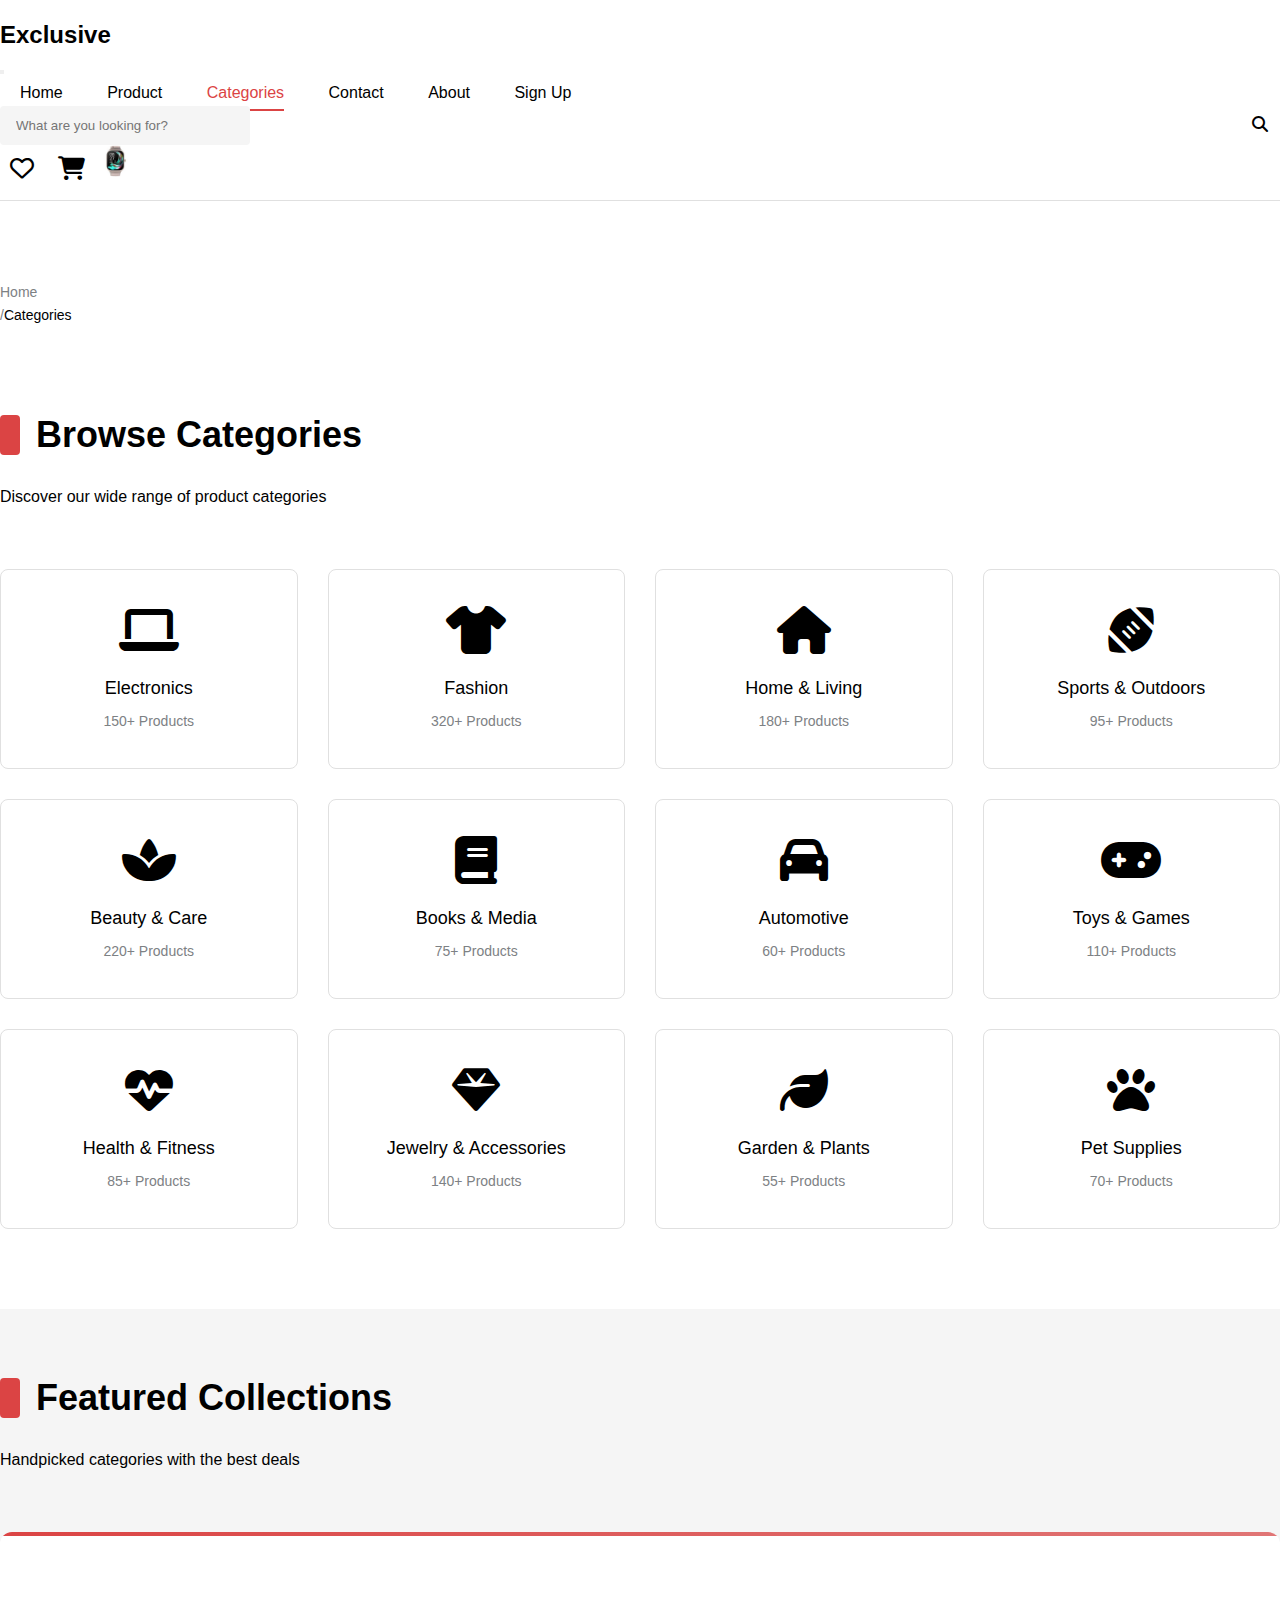
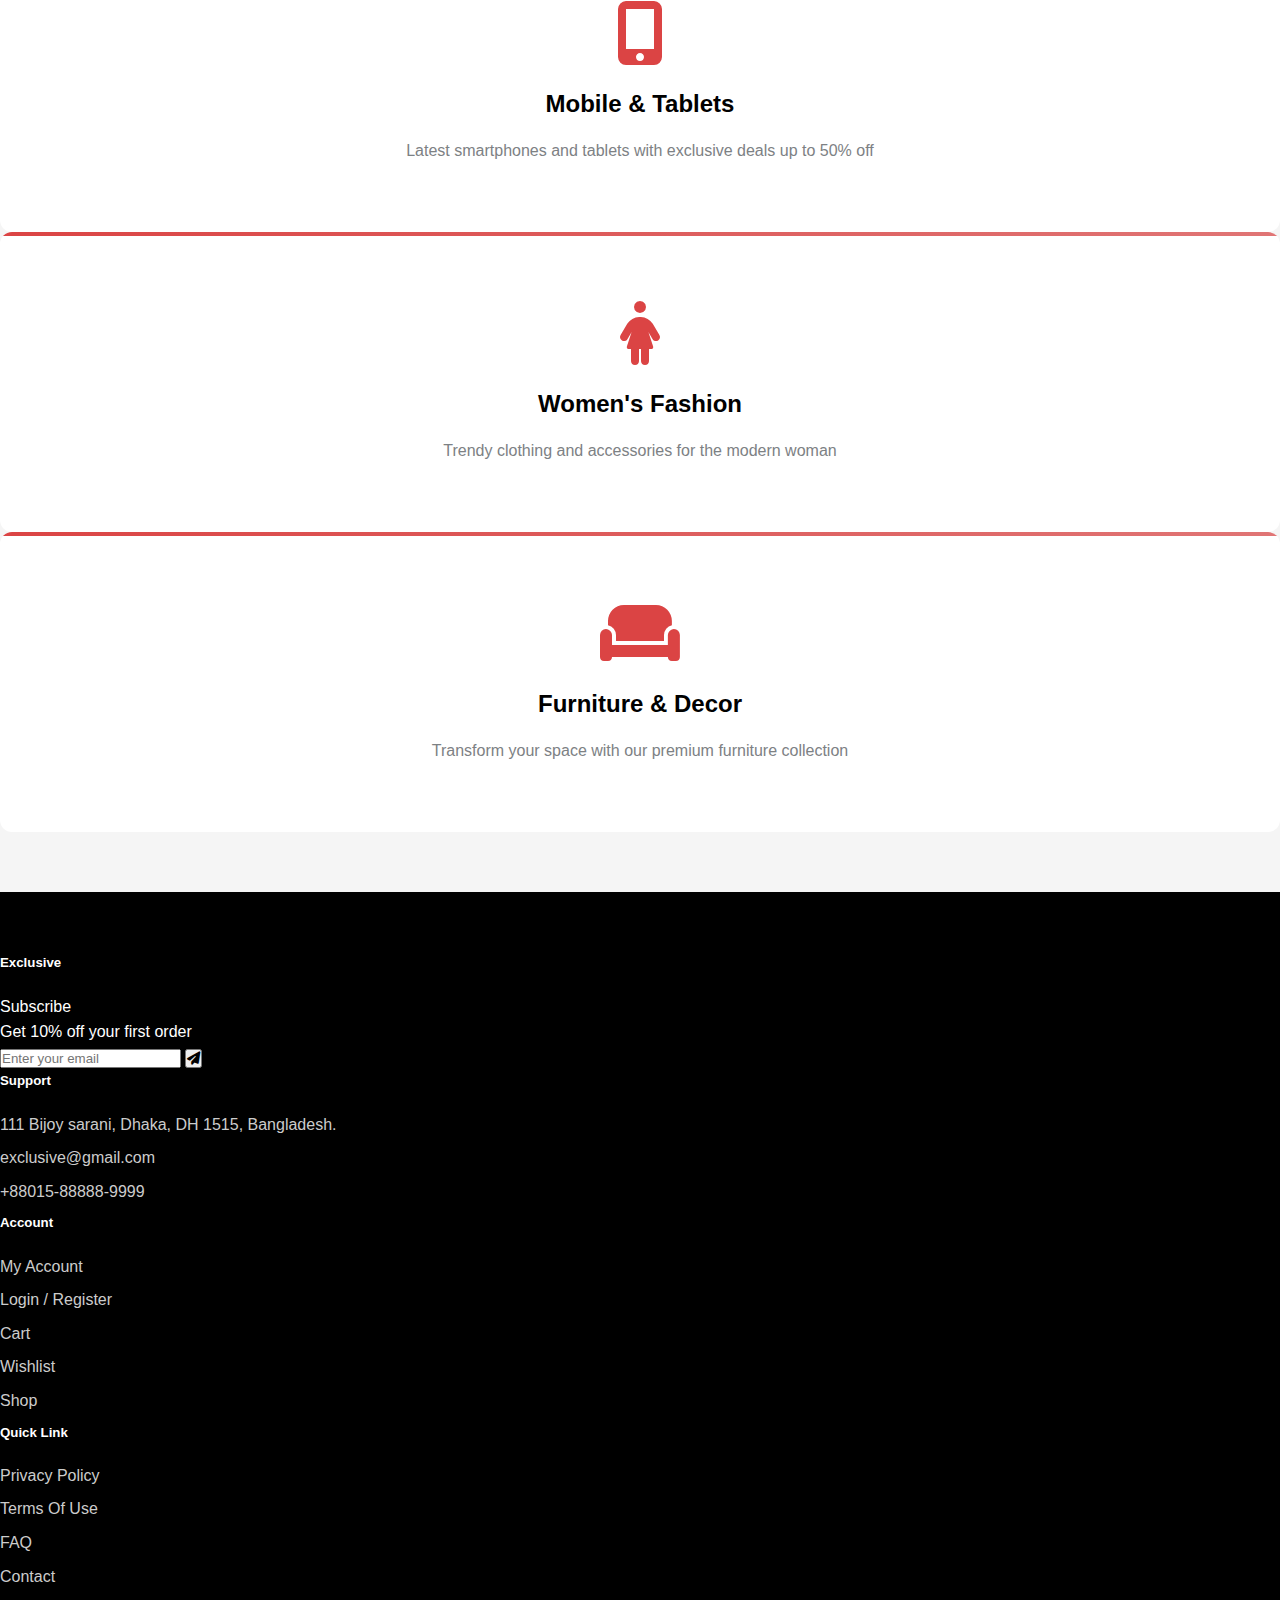
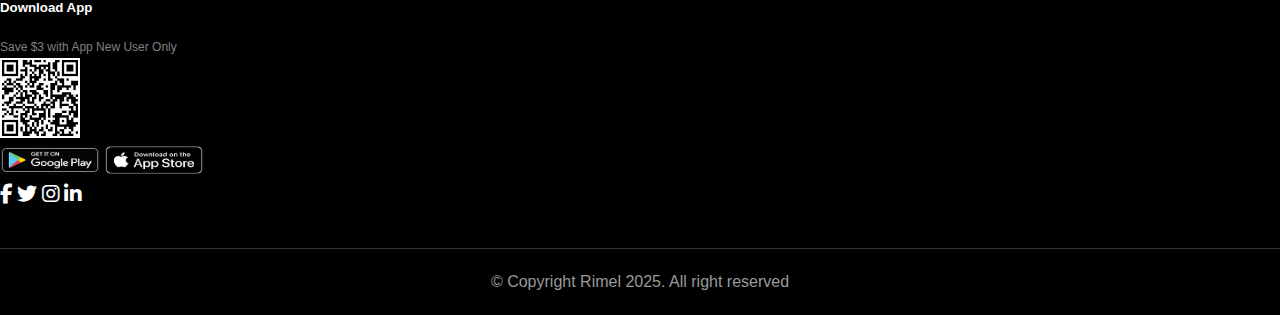
<file: categories.html>
<!DOCTYPE html>
<html lang="en">
<head>
    <meta charset="UTF-8">
    <meta name="viewport" content="width=device-width, initial-scale=1.0">
    <title>Exclusive Market || Categories</title>
    
    <link rel="stylesheet" href="https://cdnjs.cloudflare.com/ajax/libs/font-awesome/6.7.2/css/all.min.css">
    
    <!-- Bootstrap CSS -->
    <link href="https://cdn.jsdelivr.net/npm/bootstrap@5.0.2/dist/css/bootstrap.min.css" rel="stylesheet" integrity="sha384-EVSTQN3/azprG1Anm3QDgpJLIm9Nao0Yz1ztcQTwFspd3yD65VohhpuuCOmLASjC" crossorigin="anonymous">

    <style>
        :root {
            --primary-red: #DB4444;
            --secondary-red: #E07575;
            --text-dark: #000000;
            --text-gray: #7D8184;
            --bg-light: #F5F5F5;
            --white: #FFFFFF;
        }

        * {
            margin: 0;
            padding: 0;
            box-sizing: border-box;
        }

        body {
            font-family: 'Poppins', sans-serif;
            line-height: 1.6;
            color: var(--text-dark);
        }

        /* Header Styles */
        .header {
            border-bottom: 1px solid #e0e0e0;
            background: var(--white);
            position: sticky;
            top: 0;
            z-index: 1000;
        }

        .navbar {
            padding: 1rem 0;
        }

        .logo a {
            font-size: 24px;
            font-weight: bold;
            color: var(--text-dark);
            text-decoration: none;
        }

        .nav a {
            color: var(--text-dark);
            text-decoration: none;
            margin: 0 20px;
            padding: 10px 0;
            position: relative;
            transition: all 0.3s ease;
        }

        .nav a:hover,
        .nav a.active {
            color: var(--primary-red);
        }

        .nav a.active::after {
            content: '';
            position: absolute;
            bottom: 0;
            left: 0;
            right: 0;
            height: 2px;
            background: var(--primary-red);
        }

        .search-container {
            position: relative;
            display: flex;
            align-items: center;
        }

        .search-input {
            border: none;
            background: var(--bg-light);
            padding: 12px 45px 12px 16px;
            border-radius: 4px;
            width: 250px;
            outline: none;
        }

        .search-icon {
            position: absolute;
            right: 12px;
            color: var(--text-dark);
            cursor: pointer;
        }

        .icon-button {
            margin: 0 10px;
            font-size: 24px;
            color: var(--text-dark);
            cursor: pointer;
            transition: color 0.3s ease;
        }

        .icon-button:hover {
            color: var(--primary-red);
        }

        .profile-img {
            width: 32px;
            height: 32px;
            border-radius: 50%;
            object-fit: cover;
        }

        /* Breadcrumb */
        .breadcrumb-section {
            padding: 80px 0 40px;
            background: var(--white);
        }

        .breadcrumb {
            background: transparent;
            padding: 0;
            margin: 0;
            font-size: 14px;
        }

        .breadcrumb-item + .breadcrumb-item::before {
            content: '/';
            color: var(--text-gray);
        }

        .breadcrumb-item a {
            color: var(--text-gray);
            text-decoration: none;
        }

        .breadcrumb-item.active {
            color: var(--text-dark);
        }

        /* Categories Section */
        .categories-section {
            padding: 40px 0 80px;
        }

        .section-header {
            margin-bottom: 60px;
        }

        .section-title {
            font-size: 36px;
            font-weight: 600;
            margin-bottom: 20px;
            position: relative;
            padding-left: 36px;
        }

        .section-title::before {
            content: '';
            position: absolute;
            left: 0;
            top: 50%;
            transform: translateY(-50%);
            width: 20px;
            height: 40px;
            background: var(--primary-red);
            border-radius: 4px;
        }

        .category-grid {
            display: grid;
            grid-template-columns: repeat(auto-fit, minmax(280px, 1fr));
            gap: 30px;
        }

        .category-card {
            background: var(--white);
            border: 1px solid #e0e0e0;
            border-radius: 8px;
            overflow: hidden;
            transition: all 0.3s ease;
            position: relative;
            height: 200px;
            display: flex;
            align-items: center;
            justify-content: center;
            flex-direction: column;
            text-decoration: none;
            color: var(--text-dark);
        }

        .category-card:hover {
            border-color: var(--primary-red);
            box-shadow: 0 8px 25px rgba(0,0,0,0.1);
            transform: translateY(-5px);
            color: var(--text-dark);
        }

        .category-card:hover .category-icon {
            color: var(--primary-red);
            transform: scale(1.1);
        }

        .category-icon {
            font-size: 48px;
            color: var(--text-dark);
            margin-bottom: 20px;
            transition: all 0.3s ease;
        }

        .category-name {
            font-size: 18px;
            font-weight: 500;
            margin-bottom: 8px;
        }

        .category-count {
            font-size: 14px;
            color: var(--text-gray);
        }

        /* Featured Categories */
        .featured-categories {
            padding: 60px 0;
            background: var(--bg-light);
        }

        .featured-card {
            background: var(--white);
            border-radius: 12px;
            padding: 30px;
            text-align: center;
            height: 300px;
            display: flex;
            align-items: center;
            justify-content: center;
            flex-direction: column;
            position: relative;
            overflow: hidden;
            transition: all 0.3s ease;
        }

        .featured-card:hover {
            transform: translateY(-10px);
            box-shadow: 0 15px 35px rgba(0,0,0,0.1);
        }

        .featured-card::before {
            content: '';
            position: absolute;
            top: 0;
            left: 0;
            right: 0;
            height: 4px;
            background: linear-gradient(90deg, var(--primary-red), var(--secondary-red));
        }

        .featured-icon {
            font-size: 64px;
            color: var(--primary-red);
            margin-bottom: 20px;
        }

        .featured-title {
            font-size: 24px;
            font-weight: 600;
            margin-bottom: 15px;
        }

        .featured-description {
            color: var(--text-gray);
            line-height: 1.6;
        }

        /* Footer */
        .footer {
            background: var(--text-dark);
            color: var(--white);
            padding: 60px 0 20px;
        }

        .footer h5 {
            font-weight: 600;
            margin-bottom: 20px;
        }

        .footer ul {
            list-style: none;
            padding: 0;
        }

        .footer ul li {
            margin-bottom: 8px;
        }

        .footer ul li a {
            color: #ccc;
            text-decoration: none;
            transition: color 0.3s ease;
        }

        .footer ul li a:hover {
            color: var(--white);
        }

        .footer-bottom {
            border-top: 1px solid #333;
            padding-top: 20px;
            margin-top: 40px;
            text-align: center;
            color: #999;
        }

        /* Responsive */
        @media (max-width: 768px) {
            .search-input {
                width: 200px;
            }
            
            .category-grid {
                grid-template-columns: repeat(auto-fit, minmax(250px, 1fr));
                gap: 20px;
            }
            
            .section-title {
                font-size: 28px;
            }
            
            .featured-card {
                height: 250px;
                padding: 20px;
            }
        }

        @media (max-width: 576px) {
            .nav a {
                margin: 0 10px;
            }
            
            .search-input {
                width: 150px;
            }
            
            .category-grid {
                grid-template-columns: 1fr;
            }
        }
    </style>
</head>
<body>
    <header class="header">
        <div class="container">
            <nav class="navbar navbar-expand-lg navbar-light">
                <div class="logo">
                    <a href="/">Exclusive</a>
                </div>

                <button class="navbar-toggler" type="button" data-bs-toggle="collapse" data-bs-target="#navbarNav">
                    <span class="navbar-toggler-icon"></span>
                </button>

                <div class="collapse navbar-collapse" id="navbarNav">
                    <div class="nav navbar-nav mx-auto">
                        <a href="/" >Home</a>
                        <a href="/product.html">Product</a>
                        <a href="/categories.html" class="active">Categories</a>
                        <a href="/contact.html" >Contact</a>
                        <a href="/about.html">About</a>
                        <a href="/sign_up.html">Sign Up</a>
                    </div>

                    <div class="d-flex align-items-center">
                        <div class="search-container me-3">
                            <input type="text" placeholder="What are you looking for?" class="search-input">
                            <div class="search-icon">
                                <i class="fas fa-search"></i>
                            </div>
                        </div>

                        <div class="d-flex align-items-center">
                            <i class="far fa-heart icon-button"></i>
                            <i class="fas fa-shopping-cart icon-button"></i>
                            <img src="/assets/Images/watch 3.jpg" alt="Profile" class="profile-img ms-2">
                        </div>
                    </div>
                </div>
            </nav>
        </div>
    </header>

    <!-- Breadcrumb -->
    <section class="breadcrumb-section">
        <div class="container">
            <nav aria-label="breadcrumb">
                <ol class="breadcrumb">
                    <li class="breadcrumb-item"><a href="/">Home</a></li>
                    <li class="breadcrumb-item active" aria-current="page">Categories</li>
                </ol>
            </nav>
        </div>
    </section>

    <!-- Categories Section -->
    <section class="categories-section">
        <div class="container">
            <div class="section-header">
                <h2 class="section-title">Browse Categories</h2>
                <p class="text-muted">Discover our wide range of product categories</p>
            </div>

            <div class="category-grid">
                <a href="/category/electronics" class="category-card">
                    <i class="fas fa-laptop category-icon"></i>
                    <h3 class="category-name">Electronics</h3>
                    <p class="category-count">150+ Products</p>
                </a>

                <a href="/category/fashion" class="category-card">
                    <i class="fas fa-tshirt category-icon"></i>
                    <h3 class="category-name">Fashion</h3>
                    <p class="category-count">320+ Products</p>
                </a>

                <a href="/category/home-living" class="category-card">
                    <i class="fas fa-home category-icon"></i>
                    <h3 class="category-name">Home & Living</h3>
                    <p class="category-count">180+ Products</p>
                </a>

                <a href="/category/sports" class="category-card">
                    <i class="fas fa-football-ball category-icon"></i>
                    <h3 class="category-name">Sports & Outdoors</h3>
                    <p class="category-count">95+ Products</p>
                </a>

                <a href="/category/beauty" class="category-card">
                    <i class="fas fa-spa category-icon"></i>
                    <h3 class="category-name">Beauty & Care</h3>
                    <p class="category-count">220+ Products</p>
                </a>

                <a href="/category/books" class="category-card">
                    <i class="fas fa-book category-icon"></i>
                    <h3 class="category-name">Books & Media</h3>
                    <p class="category-count">75+ Products</p>
                </a>

                <a href="/category/automotive" class="category-card">
                    <i class="fas fa-car category-icon"></i>
                    <h3 class="category-name">Automotive</h3>
                    <p class="category-count">60+ Products</p>
                </a>

                <a href="/category/toys" class="category-card">
                    <i class="fas fa-gamepad category-icon"></i>
                    <h3 class="category-name">Toys & Games</h3>
                    <p class="category-count">110+ Products</p>
                </a>

                <a href="/category/health" class="category-card">
                    <i class="fas fa-heartbeat category-icon"></i>
                    <h3 class="category-name">Health & Fitness</h3>
                    <p class="category-count">85+ Products</p>
                </a>

                <a href="/category/jewelry" class="category-card">
                    <i class="fas fa-gem category-icon"></i>
                    <h3 class="category-name">Jewelry & Accessories</h3>
                    <p class="category-count">140+ Products</p>
                </a>

                <a href="/category/garden" class="category-card">
                    <i class="fas fa-leaf category-icon"></i>
                    <h3 class="category-name">Garden & Plants</h3>
                    <p class="category-count">55+ Products</p>
                </a>

                <a href="/category/pet" class="category-card">
                    <i class="fas fa-paw category-icon"></i>
                    <h3 class="category-name">Pet Supplies</h3>
                    <p class="category-count">70+ Products</p>
                </a>
            </div>
        </div>
    </section>

    <!-- Featured Categories -->
    <section class="featured-categories">
        <div class="container">
            <div class="section-header text-center">
                <h2 class="section-title">Featured Collections</h2>
                <p class="text-muted">Handpicked categories with the best deals</p>
            </div>

            <div class="row">
                <div class="col-lg-4 col-md-6 mb-4">
                    <div class="featured-card">
                        <i class="fas fa-mobile-alt featured-icon"></i>
                        <h3 class="featured-title">Mobile & Tablets</h3>
                        <p class="featured-description">Latest smartphones and tablets with exclusive deals up to 50% off</p>
                    </div>
                </div>

                <div class="col-lg-4 col-md-6 mb-4">
                    <div class="featured-card">
                        <i class="fas fa-female featured-icon"></i>
                        <h3 class="featured-title">Women's Fashion</h3>
                        <p class="featured-description">Trendy clothing and accessories for the modern woman</p>
                    </div>
                </div>

                <div class="col-lg-4 col-md-6 mb-4">
                    <div class="featured-card">
                        <i class="fas fa-couch featured-icon"></i>
                        <h3 class="featured-title">Furniture & Decor</h3>
                        <p class="featured-description">Transform your space with our premium furniture collection</p>
                    </div>
                </div>
            </div>
        </div>
    </section>

    <!-- Footer -->
    <footer class="footer">
        <div class="container">
            <div class="row">
                <div class="col-lg-3 col-md-6 mb-4">
                    <h5>Exclusive</h5>
                    <p>Subscribe</p>
                    <p>Get 10% off your first order</p>
                    <div class="d-flex">
                        <input type="email" class="form-control me-2" placeholder="Enter your email">
                        <button class="btn btn-outline-light">
                            <i class="fas fa-paper-plane"></i>
                        </button>
                    </div>
                </div>
                <div class="col-lg-3 col-md-6 mb-4">
                    <h5>Support</h5>
                    <ul>
                        <li><a href="#">111 Bijoy sarani, Dhaka, DH 1515, Bangladesh.</a></li>
                        <li><a href="mailto:exclusive@gmail.com">exclusive@gmail.com</a></li>
                        <li><a href="tel:+88015-88888-9999">+88015-88888-9999</a></li>
                    </ul>
                </div>
                <div class="col-lg-2 col-md-6 mb-4">
                    <h5>Account</h5>
                    <ul>
                        <li><a href="#">My Account</a></li>
                        <li><a href="#">Login / Register</a></li>
                        <li><a href="#">Cart</a></li>
                        <li><a href="#">Wishlist</a></li>
                        <li><a href="#">Shop</a></li>
                    </ul>
                </div>
                <div class="col-lg-2 col-md-6 mb-4">
                    <h5>Quick Link</h5>
                    <ul>
                        <li><a href="#">Privacy Policy</a></li>
                        <li><a href="#">Terms Of Use</a></li>
                        <li><a href="#">FAQ</a></li>
                        <li><a href="#">Contact</a></li>
                    </ul>
                </div>
                <div class="col-lg-2 col-md-6 mb-4">
                    <h5>Download App</h5>
                    <p style="font-size: 12px; color: var(--text-gray);">Save $3 with App New User Only</p>
                    <div class="d-flex gap-2 mb-3">
                        <img src="./assets/Images/Qr Code.png" alt="QR Code" style="width: 80px; height: 80px;">
                        <div>
                            <img src="./assets/Images/GooglePlay.png" alt="Google Play" class="d-block mb-1" style="width: 100px; height: 30px;">
                            <img src="./assets/Images/AppStore.png" alt="App Store" style="width: 100px; height: 30px;">
                        </div>
                    </div>
                    <div class="d-flex gap-3">
                        <i class="fab fa-facebook-f" style="font-size: 20px; cursor: pointer;"></i>
                        <i class="fab fa-twitter" style="font-size: 20px; cursor: pointer;"></i>
                        <i class="fab fa-instagram" style="font-size: 20px; cursor: pointer;"></i>
                        <i class="fab fa-linkedin-in" style="font-size: 20px; cursor: pointer;"></i>
                    </div>
                </div>
            </div>
            <div class="footer-bottom">
                <p>&copy; Copyright Rimel 2025. All right reserved</p>
            </div>
        </div>
    </footer>

    <!-- Bootstrap JS -->
    <script src="https://cdn.jsdelivr.net/npm/bootstrap@5.0.2/dist/js/bootstrap.bundle.min.js" integrity="sha384-MrcW6ZMFYlzcLA8Nl+NtUVF0sA7MsXsP1UyJoMp4YLEuNSfAP+JcXn/tWtIaxVXM" crossorigin="anonymous"></script>
</body>
</html>
</file>
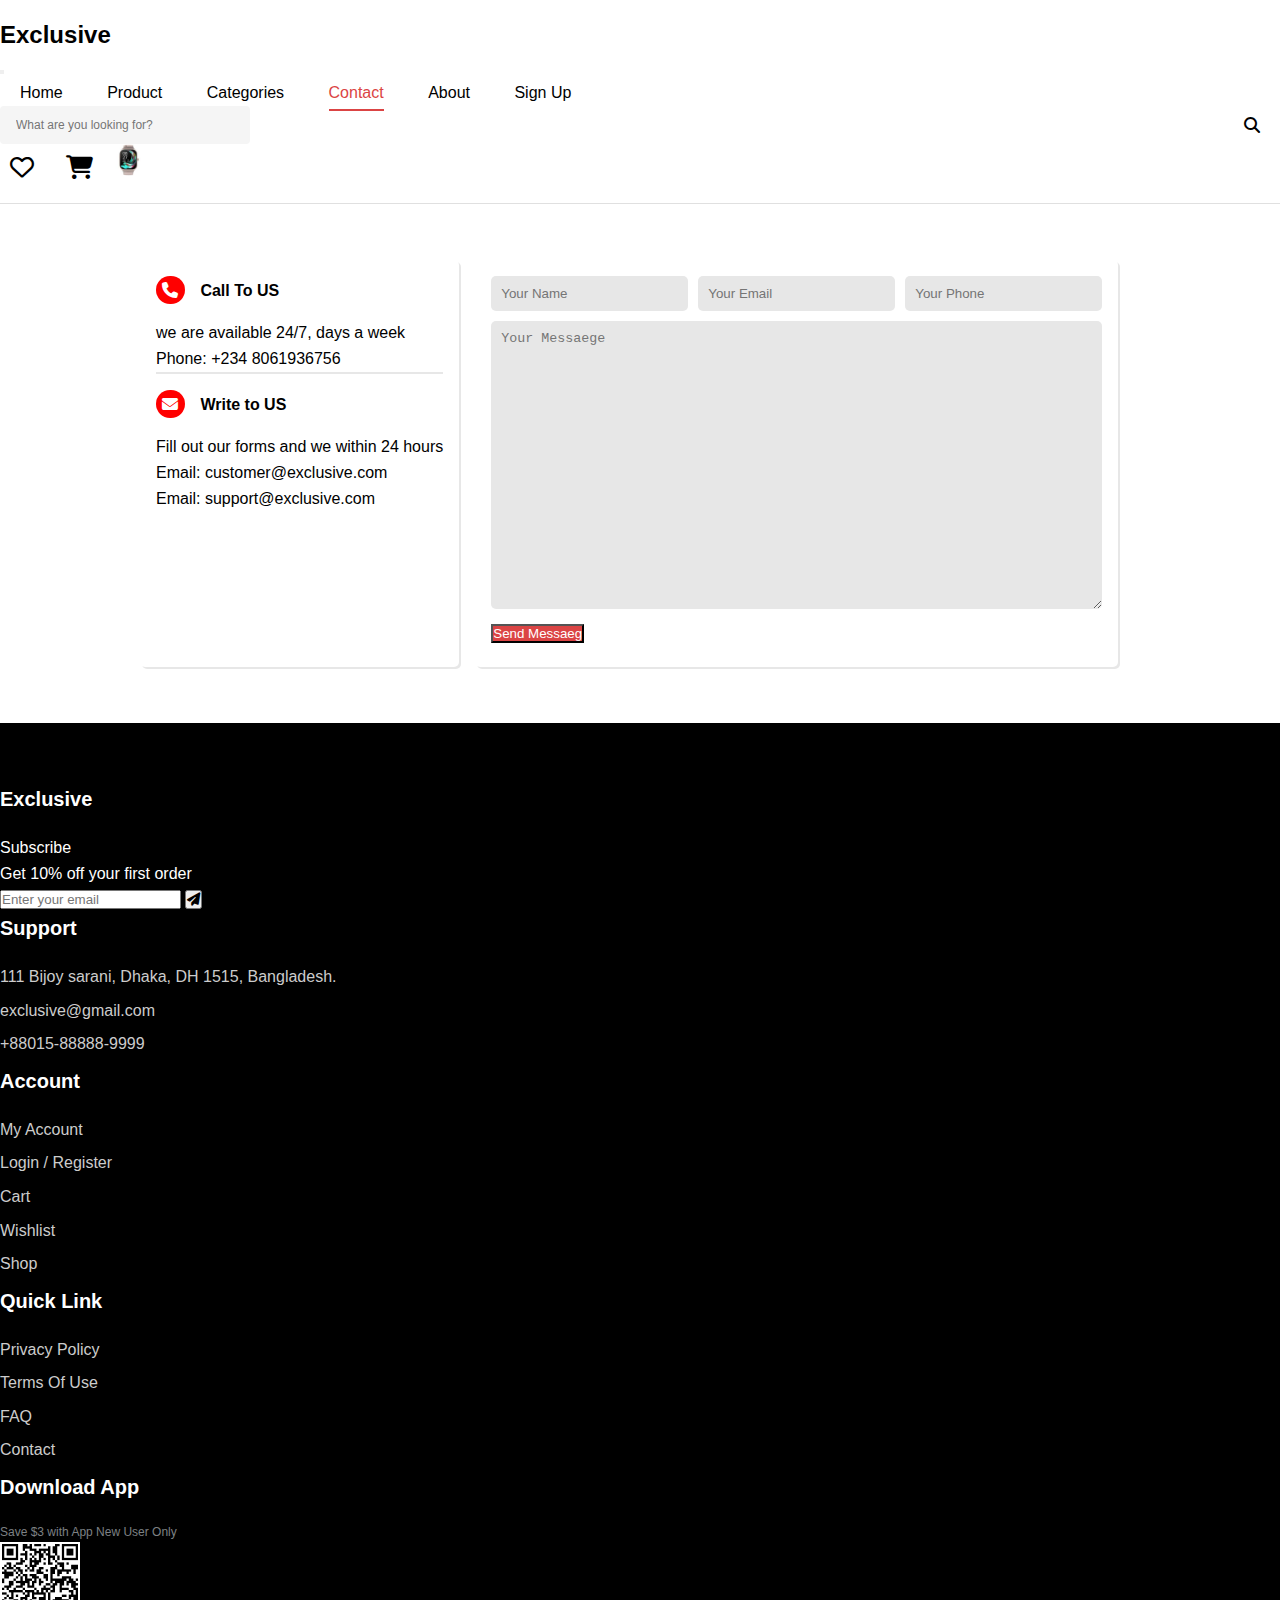
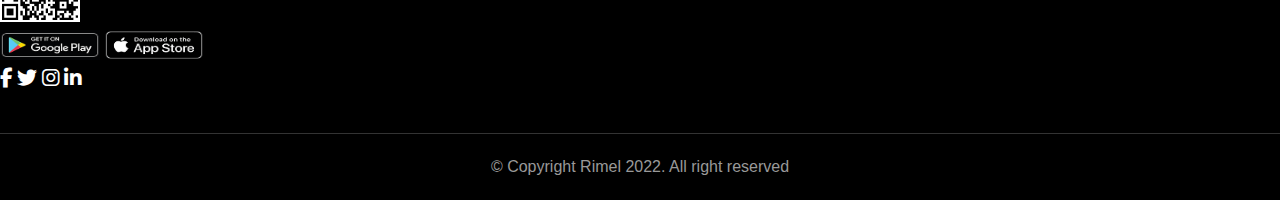
<file: contact.html>
<!DOCTYPE html>
<html lang="en">
<head>
    <meta charset="UTF-8">
    <meta name="viewport" content="width=device-width, initial-scale=1.0">
    <!-- Font Awsome  -->
      <!-- Font Awesome -->
    <link rel="stylesheet" href="https://cdnjs.cloudflare.com/ajax/libs/font-awesome/6.7.2/css/all.min.css">
    
    <!-- Bootstrap CSS -->
    <link href="https://cdn.jsdelivr.net/npm/bootstrap@5.0.2/dist/css/bootstrap.min.css" rel="stylesheet" integrity="sha384-EVSTQN3/azprG1Anm3QDgpJLIm9Nao0Yz1ztcQTwFspd3yD65VohhpuuCOmLASjC" crossorigin="anonymous">

     <link rel="stylesheet" href="/css/style.css">
     <link rel="stylesheet" href="css/about.css">
    <title>Excusive Market || Contact</title>

</head>
<body>  
       <header class="header">
        <div class="container">
            <nav class="navbar navbar-expand-lg navbar-light">
                <div class="logo">
                    <a href="/">Exclusive</a>
                </div>

                <button class="navbar-toggler" type="button" data-bs-toggle="collapse" data-bs-target="#navbarNav">
                    <span class="navbar-toggler-icon"></span>
                </button>

                <div class="collapse navbar-collapse" id="navbarNav">
                    <div class="nav navbar-nav mx-auto">
                        <a href="/" >Home</a>
                        <a href="/product.html">Product</a>
                        <a href="/categories.html">Categories</a>
                        <a href="/contact.html" class="active">Contact</a>
                        <a href="/about.html">About</a>
                        <a href="/sign_up.html">Sign Up</a>
                    </div>

                    <div class="d-flex align-items-center">
                        <div class="search-container me-3">
                            <input type="text" placeholder="What are you looking for?" class="search-input">
                            <div class="search-icon">
                                <i class="fas fa-search"></i>
                            </div>
                        </div>

                        <div class="d-flex align-items-center">
                            <i class="far fa-heart icon-button"></i>
                            <i class="fas fa-shopping-cart icon-button"></i>
                            <img src="/assets/Images/watch 3.jpg" alt="Profile" class="profile-img ms-2">
                        </div>
                    </div>
                </div>
            </nav>
        </div>
    </header>
    <section id="contact">
        <div class="container">
            <div class="contact-container">
                <!-- contact info -->
                <div class="contact_info" >
                    <div style="border-bottom: #e7e7e7 solid 2px; margin-bottom: 1rem;">
                        <div class="icon" >
                            <i class="fas fa-phone"></i> Call To US
                        </div>
                        <p>we are available 24/7, days a week</p>
                        <p>Phone: +234 8061936756</p>
                    </div>
                     <div>
                         <div class="icon">
                            <i class="fas fa-envelope"></i> Write to US
                        </div>
                        <p>Fill out our forms and we within 24 hours</p>
                        <p>Email:   customer@exclusive.com</p>
                        <p>Email: support@exclusive.com</p>
                    </div>
                </div>
                <!-- contact Form -->
                <div class="contact_form">
                   <form action="">
                <div class="info">
                    <input type="text" placeholder="Your Name">
                    <input type="text" placeholder="Your Email">
                    <input type="text" placeholder="Your Phone">
                </div>
                <textarea name="" id="" placeholder="Your Messaege" ></textarea>

                <button class="btn">Send Messaeg</button>
                   </form>
                   
                </div>
            </div>
        </div>
    </section>
     <!-- Footer -->
    <footer class="footer">
        <div class="container">
            <div class="row">
                <div class="col-lg-3 col-md-6 mb-4">
                    <h5>Exclusive</h5>
                    <p>Subscribe</p>
                    <p>Get 10% off your first order</p>
                    <div class="d-flex">
                        <input type="email" class="form-control me-2" placeholder="Enter your email">
                        <button class="btn btn-outline-light">
                            <i class="fas fa-paper-plane"></i>
                        </button>
                    </div>
                </div>
                <div class="col-lg-3 col-md-6 mb-4">
                    <h5>Support</h5>
                    <ul>
                        <li><a href="#">111 Bijoy sarani, Dhaka, DH 1515, Bangladesh.</a></li>
                        <li><a href="mailto:exclusive@gmail.com">exclusive@gmail.com</a></li>
                        <li><a href="tel:+88015-88888-9999">+88015-88888-9999</a></li>
                    </ul>
                </div>
                <div class="col-lg-2 col-md-6 mb-4">
                    <h5>Account</h5>
                    <ul>
                        <li><a href="#">My Account</a></li>
                        <li><a href="#">Login / Register</a></li>
                        <li><a href="#">Cart</a></li>
                        <li><a href="#">Wishlist</a></li>
                        <li><a href="#">Shop</a></li>
                    </ul>
                </div>
                <div class="col-lg-2 col-md-6 mb-4">
                    <h5>Quick Link</h5>
                    <ul>
                        <li><a href="#">Privacy Policy</a></li>
                        <li><a href="#">Terms Of Use</a></li>
                        <li><a href="#">FAQ</a></li>
                        <li><a href="#">Contact</a></li>
                    </ul>
                </div>
                <div class="col-lg-2 col-md-6 mb-4">
                    <h5>Download App</h5>
                    <p style="font-size: 12px; color: var(--text-gray);">Save $3 with App New User Only</p>
                    <div class="d-flex gap-2 mb-3">
                        <img src="./assets/Images/Qr Code.png" alt="QR Code" style="width: 80px; height: 80px;">
                        <div>
                            <img src="./assets/Images/GooglePlay.png" alt="Google Play" class="d-block mb-1" style="width: 100px; height: 30px;">
                            <img src="./assets/Images/AppStore.png" alt="App Store" style="width: 100px; height: 30px;">
                        </div>
                    </div>
                    <div class="d-flex gap-3">
                        <i class="fab fa-facebook-f" style="font-size: 20px; cursor: pointer;"></i>
                        <i class="fab fa-twitter" style="font-size: 20px; cursor: pointer;"></i>
                        <i class="fab fa-instagram" style="font-size: 20px; cursor: pointer;"></i>
                        <i class="fab fa-linkedin-in" style="font-size: 20px; cursor: pointer;"></i>
                    </div>
                </div>
            </div>
            <div class="footer-bottom">
                <p>&copy; Copyright Rimel 2022. All right reserved</p>
            </div>
        </div>
    </footer>
</body>
</html>
</file>
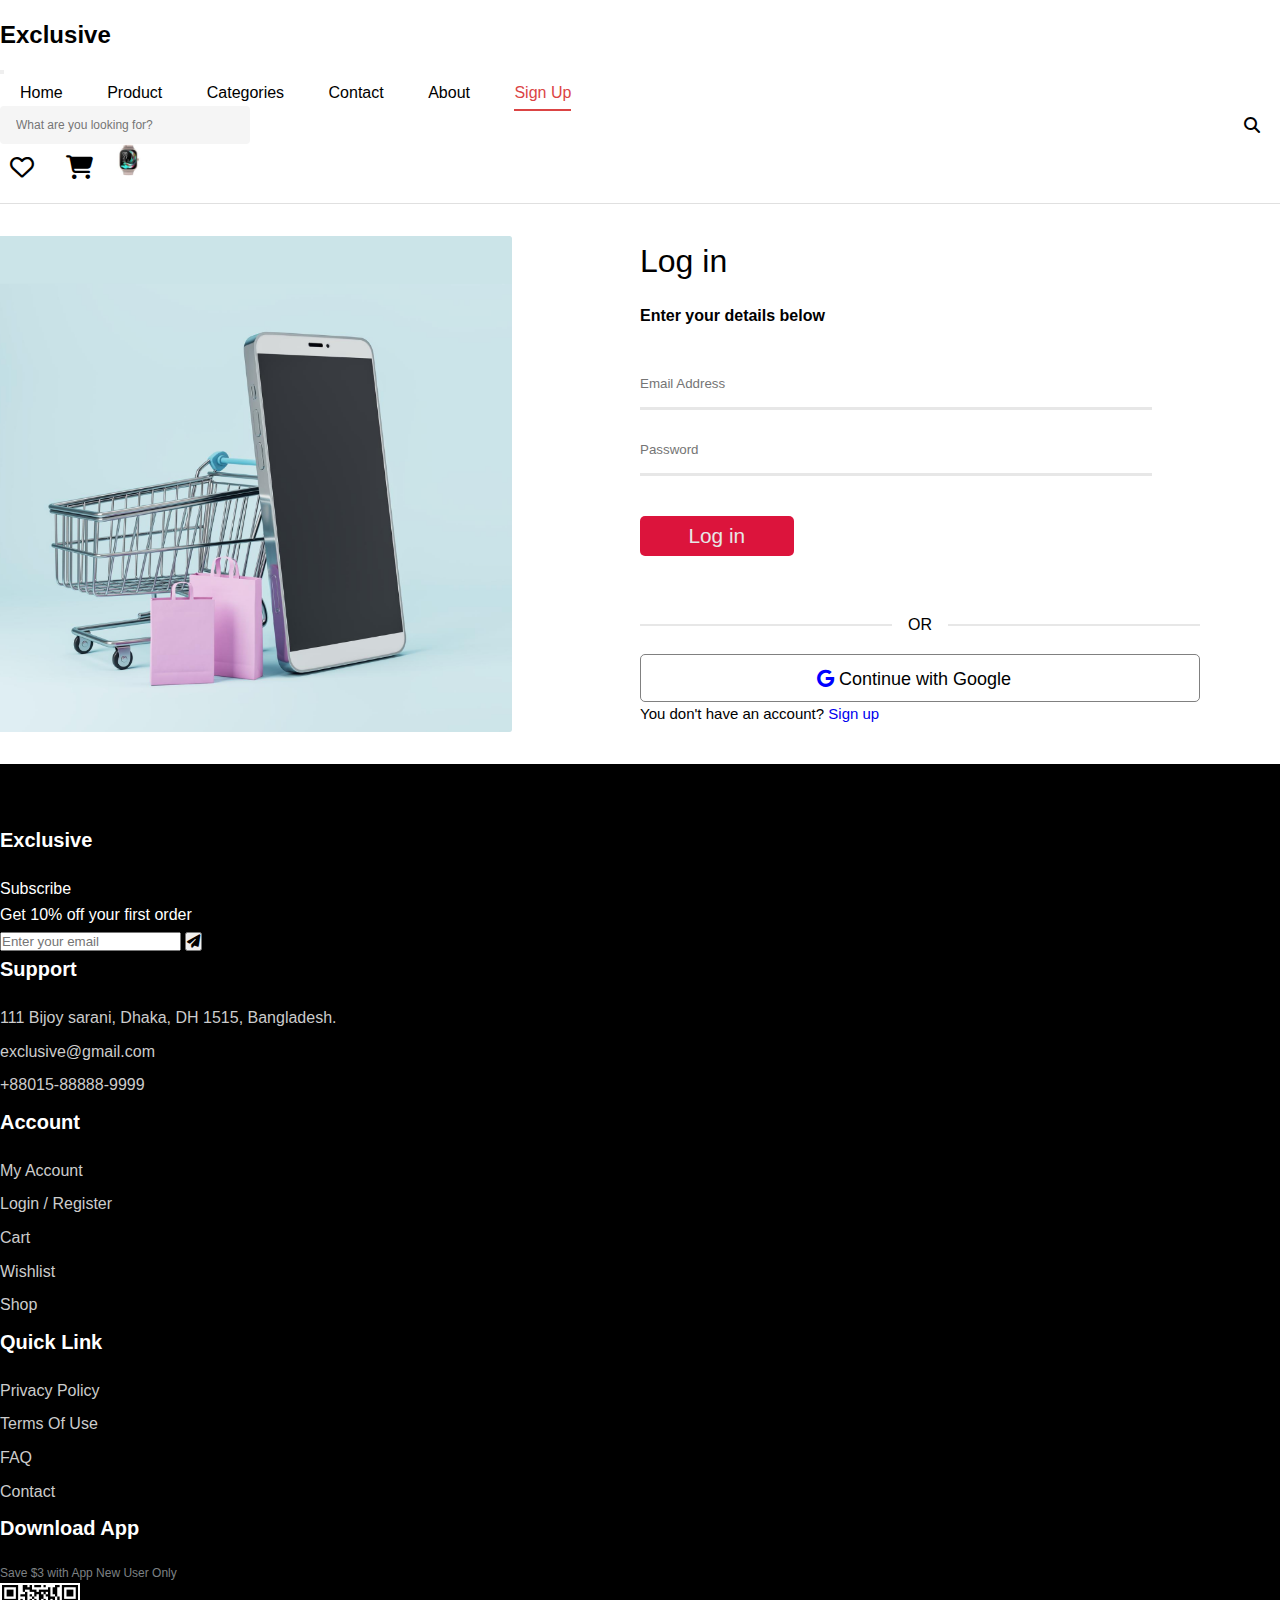
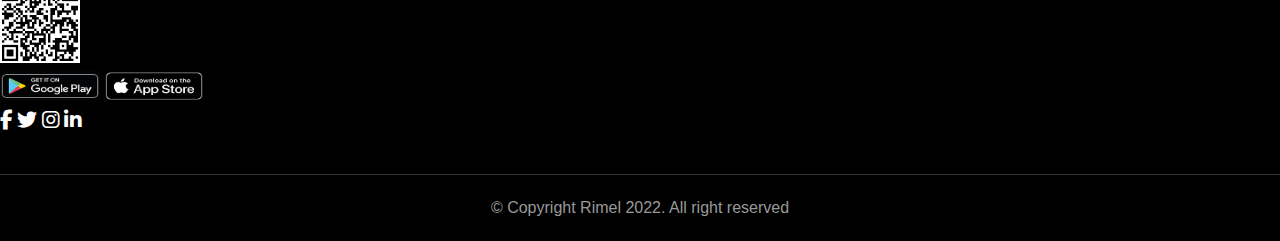
<file: login.html>
<!DOCTYPE html>
<html lang="en">
<head>
    <meta charset="UTF-8">
    <meta name="viewport" content="width=device-width, initial-scale=1.0">
    <title>Excusive Market || Log in</title>
    <link rel="stylesheet" href="/css/style.css">
    <link rel="stylesheet" href="https://cdnjs.cloudflare.com/ajax/libs/font-awesome/6.7.2/css/all.min.css">
    
    <!-- Bootstrap CSS -->
    <link href="https://cdn.jsdelivr.net/npm/bootstrap@5.0.2/dist/css/bootstrap.min.css" rel="stylesheet" integrity="sha384-EVSTQN3/azprG1Anm3QDgpJLIm9Nao0Yz1ztcQTwFspd3yD65VohhpuuCOmLASjC" crossorigin="anonymous">
    <link rel="stylesheet" href="css/about.css">
</head>
<body>
     <!-- Navbar -->
    <header class="header">
        <div class="container">
            <nav class="navbar navbar-expand-lg navbar-light">
                <div class="logo">
                    <a href="/">Exclusive</a>
                </div>

                <button class="navbar-toggler" type="button" data-bs-toggle="collapse" data-bs-target="#navbarNav">
                    <span class="navbar-toggler-icon"></span>
                </button>

                <div class="collapse navbar-collapse" id="navbarNav">
                    <div class="nav navbar-nav mx-auto">
                        <a href="/" >Home</a>
                        <a href="/product.html">Product</a>
                        <a href="/categories.html" >Categories</a>
                        <a href="/contact.html" >Contact</a>
                        <a href="/about.html">About</a>
                        <a href="/sign_up.html" class="active">Sign Up</a>
                    </div>

                    <div class="d-flex align-items-center">
                        <div class="search-container me-3">
                            <input type="text" placeholder="What are you looking for?" class="search-input">
                            <div class="search-icon">
                                <i class="fas fa-search"></i>
                            </div>
                        </div>

                        <div class="d-flex align-items-center">
                            <i class="far fa-heart icon-button"></i>
                            <i class="fas fa-shopping-cart icon-button"></i>
                            <img src="/assets/Images/watch 3.jpg" alt="Profile" class="profile-img ms-2">
                        </div>
                    </div>
                </div>
            </nav>
        </div>
    </header>
<section id="sign-up">
    <div class="signup-container">
        <img src="/assets/Images/Login.png" alt="">
    
        <!-- contact Form -->
         <div class="sign-up">
             <h1>Log in</h1>
            <p><b>Enter your details below</b></p>

           <form id="signup-form">
            <input type="email" placeholder="Email Address">
            <input type="password" placeholder="Password">
    
          <button class="">Log in</button>
           </form>
           <div id="line">
            <div class="line"></div>
            OR
            <div class="line"></div>
           </div>
           
           <div class="google">
            <p>
                 <i class="fa-brands fa-google "></i> Continue with Google
            </p>
        
           </div>
           <p style="font-weight: 300; font-size: 15px;">You don't have an account? <span style="color: red;"><a style="text-decoration: none;" href="/sign_up.html">Sign up</a></span></p>
         </div>      

    </div>
    
</section>
     
 <!-- Footer -->
    <footer class="footer">
        <div class="container">
            <div class="row">
                <div class="col-lg-3 col-md-6 mb-4">
                    <h5>Exclusive</h5>
                    <p>Subscribe</p>
                    <p>Get 10% off your first order</p>
                    <div class="d-flex">
                        <input type="email" class="form-control me-2" placeholder="Enter your email">
                        <button class="btn btn-outline-light">
                            <i class="fas fa-paper-plane"></i>
                        </button>
                    </div>
                </div>
                <div class="col-lg-3 col-md-6 mb-4">
                    <h5>Support</h5>
                    <ul>
                        <li><a href="#">111 Bijoy sarani, Dhaka, DH 1515, Bangladesh.</a></li>
                        <li><a href="mailto:exclusive@gmail.com">exclusive@gmail.com</a></li>
                        <li><a href="tel:+88015-88888-9999">+88015-88888-9999</a></li>
                    </ul>
                </div>
                <div class="col-lg-2 col-md-6 mb-4">
                    <h5>Account</h5>
                    <ul>
                        <li><a href="#">My Account</a></li>
                        <li><a href="#">Login / Register</a></li>
                        <li><a href="#">Cart</a></li>
                        <li><a href="#">Wishlist</a></li>
                        <li><a href="#">Shop</a></li>
                    </ul>
                </div>
                <div class="col-lg-2 col-md-6 mb-4">
                    <h5>Quick Link</h5>
                    <ul>
                        <li><a href="#">Privacy Policy</a></li>
                        <li><a href="#">Terms Of Use</a></li>
                        <li><a href="#">FAQ</a></li>
                        <li><a href="#">Contact</a></li>
                    </ul>
                </div>
                <div class="col-lg-2 col-md-6 mb-4">
                    <h5>Download App</h5>
                    <p style="font-size: 12px; color: var(--text-gray);">Save $3 with App New User Only</p>
                    <div class="d-flex gap-2 mb-3">
                        <img src="./assets/Images/Qr Code.png" alt="QR Code" style="width: 80px; height: 80px;">
                        <div>
                            <img src="./assets/Images/GooglePlay.png" alt="Google Play" class="d-block mb-1" style="width: 100px; height: 30px;">
                            <img src="./assets/Images/AppStore.png" alt="App Store" style="width: 100px; height: 30px;">
                        </div>
                    </div>
                    <div class="d-flex gap-3">
                        <i class="fab fa-facebook-f" style="font-size: 20px; cursor: pointer;"></i>
                        <i class="fab fa-twitter" style="font-size: 20px; cursor: pointer;"></i>
                        <i class="fab fa-instagram" style="font-size: 20px; cursor: pointer;"></i>
                        <i class="fab fa-linkedin-in" style="font-size: 20px; cursor: pointer;"></i>
                    </div>
                </div>
            </div>
            <div class="footer-bottom">
                <p>&copy; Copyright Rimel 2022. All right reserved</p>
            </div>
        </div>
    </footer>
       
    </div>
</body>
</html>
</file>
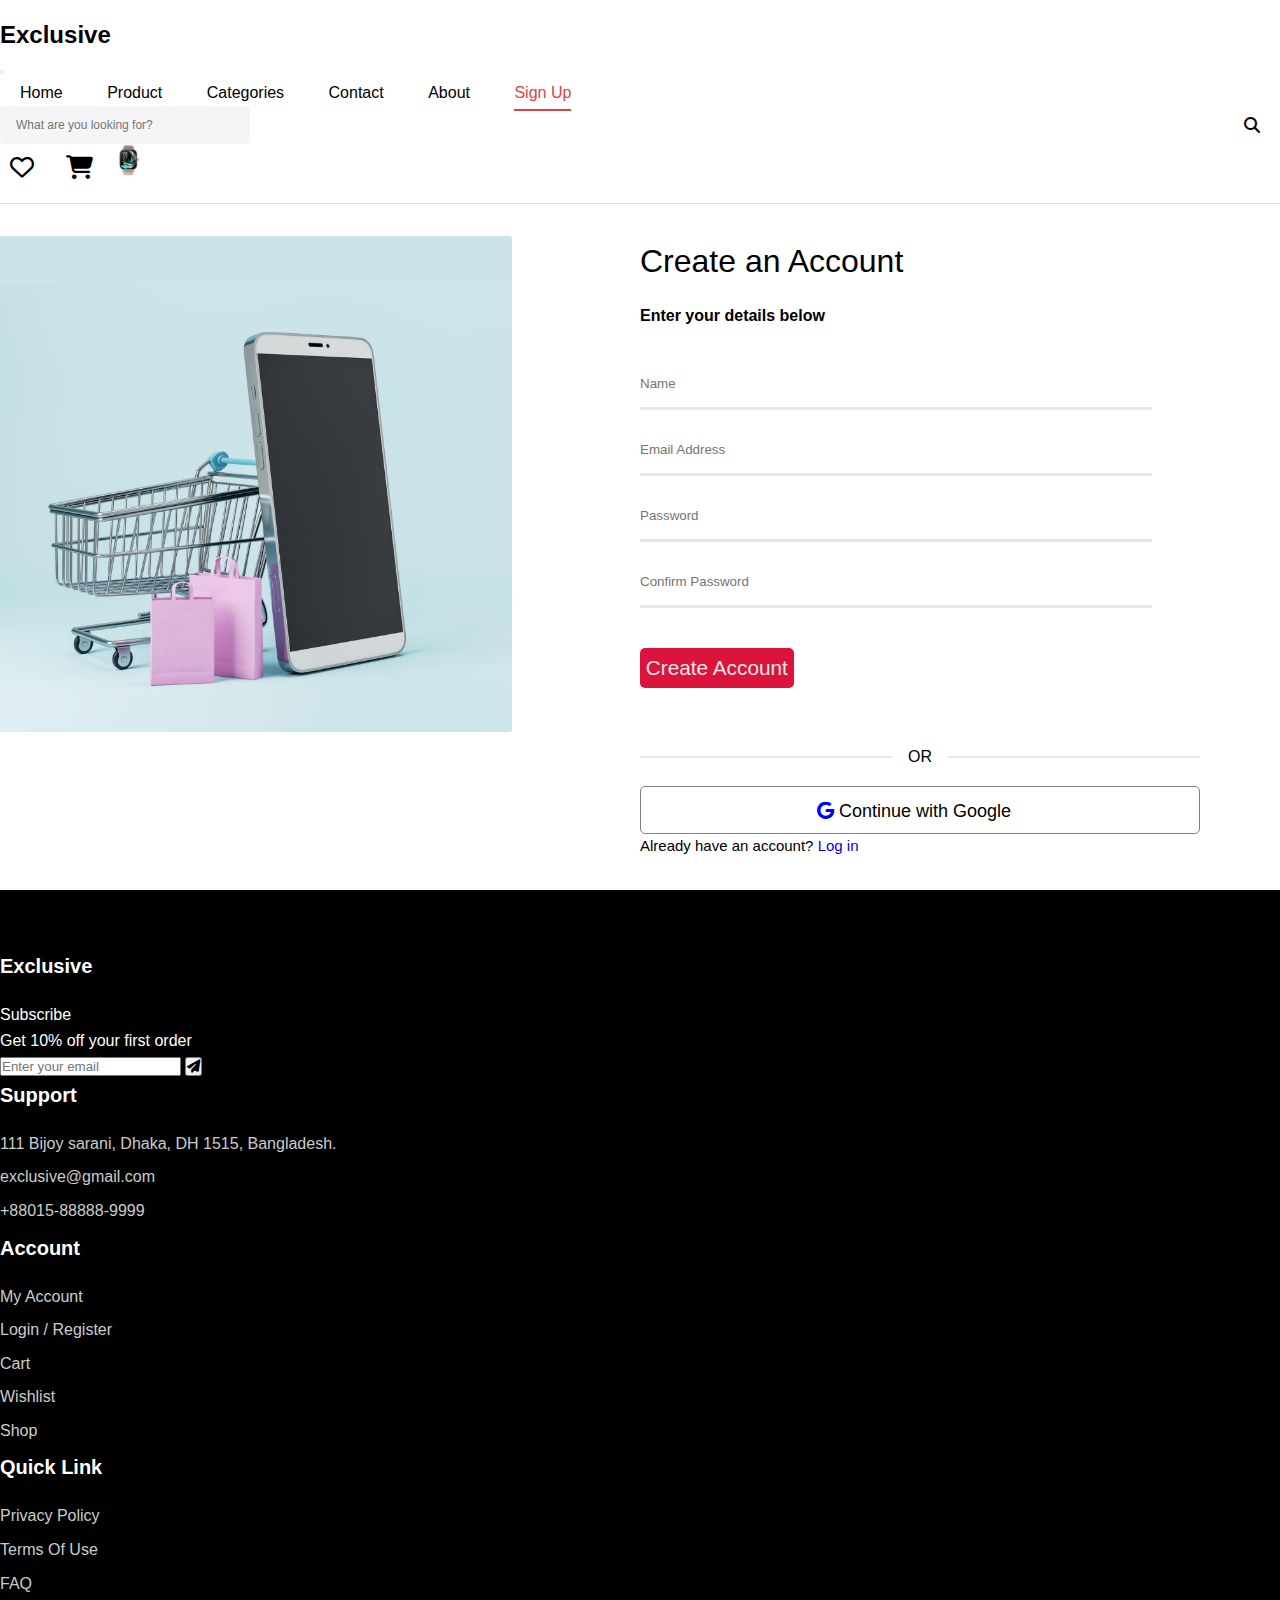
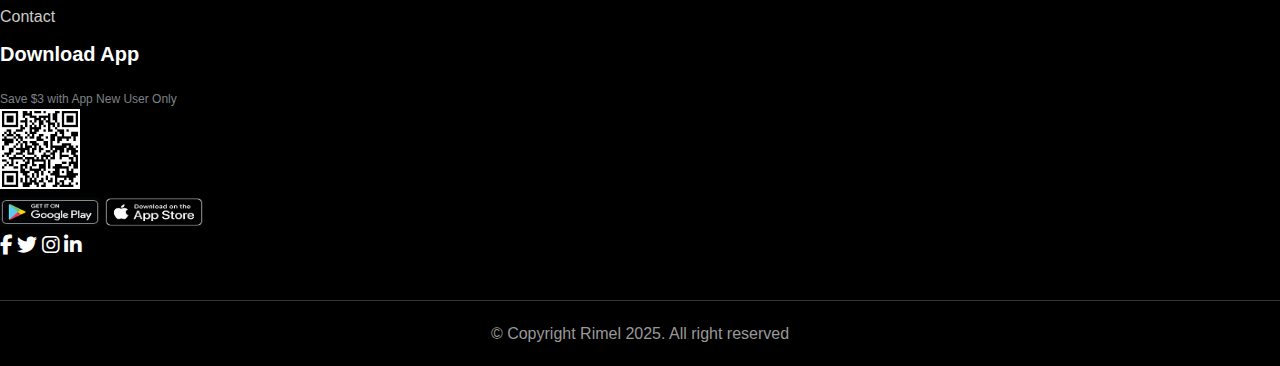
<file: sign_up.html>
<!DOCTYPE html>
<html lang="en">
<head>
    <meta charset="UTF-8">
    <meta name="viewport" content="width=device-width, initial-scale=1.0">
    <title>Excusive Market || Sign Up</title>
    <link rel="stylesheet" href="/css/style.css">
    <link rel="stylesheet" href="https://cdnjs.cloudflare.com/ajax/libs/font-awesome/6.7.2/css/all.min.css">
    
    <!-- Bootstrap CSS -->
    <link href="https://cdn.jsdelivr.net/npm/bootstrap@5.0.2/dist/css/bootstrap.min.css" rel="stylesheet" integrity="sha384-EVSTQN3/azprG1Anm3QDgpJLIm9Nao0Yz1ztcQTwFspd3yD65VohhpuuCOmLASjC" crossorigin="anonymous">

    <link rel="stylesheet" href="css/about.css">
</head>
<body>
     <!-- Navbar -->
  <header class="header">
        <div class="container">
            <nav class="navbar navbar-expand-lg navbar-light">
                <div class="logo">
                    <a href="/">Exclusive</a>
                </div>

                <button class="navbar-toggler" type="button" data-bs-toggle="collapse" data-bs-target="#navbarNav">
                    <span class="navbar-toggler-icon"></span>
                </button>

                <div class="collapse navbar-collapse" id="navbarNav">
                    <div class="nav navbar-nav mx-auto">
                        <a href="/" >Home</a>
                        <a href="/product.html">Product</a>
                        <a href="/categories.html">Categories</a>
                        <a href="/contact.html" >Contact</a>
                        <a href="/about.html">About</a>
                        <a href="/sign_up.html" class="active">Sign Up</a>
                    </div>

                    <div class="d-flex align-items-center">
                        <div class="search-container me-3">
                            <input type="text" placeholder="What are you looking for?" class="search-input">
                            <div class="search-icon">
                                <i class="fas fa-search"></i>
                            </div>
                        </div>

                        <div class="d-flex align-items-center">
                            <i class="far fa-heart icon-button"></i>
                            <i class="fas fa-shopping-cart icon-button"></i>
                            <img src="/assets/Images/watch 3.jpg" alt="Profile" class="profile-img ms-2">
                        </div>
                    </div>
                </div>
            </nav>
        </div>
    </header>
<section id="sign-up">
    <div class="signup-container">
        <img src="/assets/Images/Login.png" alt="">
    
        <!-- contact Form -->
         <div class="sign-up">
             <h1>Create an Account</h1>
            <p><b>Enter your details below</b></p>

           <form id="signup-form">
           
            <input type="text" placeholder="Name">
            <input type="email" placeholder="Email Address">
            <input type="password" placeholder="Password">
            <input type="password" placeholder="Confirm Password">
    
          <button class="">Create Account</button>
           </form>
           <div id="line">
            <div class="line"></div>
            OR
            <div class="line"></div>
           </div>
           
           <div class="google">
            <p>
                 <i class="fa-brands fa-google "></i> Continue with Google
            </p>
        
           </div>
           <p style="font-weight: 300; font-size: 15px;">Already have an account? <span style="color: red;"><a style="text-decoration: none;" href="/login.html">Log in</a></span></p>
         </div>      

    </div>
    
</section>
     
 <!-- Footer -->
    <footer class="footer">
        <div class="container">
            <div class="row">
                <div class="col-lg-3 col-md-6 mb-4">
                    <h5>Exclusive</h5>
                    <p>Subscribe</p>
                    <p>Get 10% off your first order</p>
                    <div class="d-flex">
                        <input type="email" class="form-control me-2" placeholder="Enter your email">
                        <button class="btn btn-outline-light">
                            <i class="fas fa-paper-plane"></i>
                        </button>
                    </div>
                </div>
                <div class="col-lg-3 col-md-6 mb-4">
                    <h5>Support</h5>
                    <ul>
                        <li><a href="#">111 Bijoy sarani, Dhaka, DH 1515, Bangladesh.</a></li>
                        <li><a href="mailto:exclusive@gmail.com">exclusive@gmail.com</a></li>
                        <li><a href="tel:+88015-88888-9999">+88015-88888-9999</a></li>
                    </ul>
                </div>
                <div class="col-lg-2 col-md-6 mb-4">
                    <h5>Account</h5>
                    <ul>
                        <li><a href="#">My Account</a></li>
                        <li><a href="#">Login / Register</a></li>
                        <li><a href="#">Cart</a></li>
                        <li><a href="#">Wishlist</a></li>
                        <li><a href="#">Shop</a></li>
                    </ul>
                </div>
                <div class="col-lg-2 col-md-6 mb-4">
                    <h5>Quick Link</h5>
                    <ul>
                        <li><a href="#">Privacy Policy</a></li>
                        <li><a href="#">Terms Of Use</a></li>
                        <li><a href="#">FAQ</a></li>
                        <li><a href="#">Contact</a></li>
                    </ul>
                </div>
                <div class="col-lg-2 col-md-6 mb-4">
                    <h5>Download App</h5>
                    <p style="font-size: 12px; color: var(--text-gray);">Save $3 with App New User Only</p>
                    <div class="d-flex gap-2 mb-3">
                        <img src="./assets/Images/Qr Code.png" alt="QR Code" style="width: 80px; height: 80px;">
                        <div>
                            <img src="./assets/Images/GooglePlay.png" alt="Google Play" class="d-block mb-1" style="width: 100px; height: 30px;">
                            <img src="./assets/Images/AppStore.png" alt="App Store" style="width: 100px; height: 30px;">
                        </div>
                    </div>
                    <div class="d-flex gap-3">
                        <i class="fab fa-facebook-f" style="font-size: 20px; cursor: pointer;"></i>
                        <i class="fab fa-twitter" style="font-size: 20px; cursor: pointer;"></i>
                        <i class="fab fa-instagram" style="font-size: 20px; cursor: pointer;"></i>
                        <i class="fab fa-linkedin-in" style="font-size: 20px; cursor: pointer;"></i>
                    </div>
                </div>
            </div>
            <div class="footer-bottom">
                <p>&copy; Copyright Rimel 2025. All right reserved</p>
            </div>
        </div>
    </footer>
       
    </div>
</body>
</html>
</file>
<file: css/about.css>
:root {
            --primary-red: #DB4444;
            --secondary-red: #E07575;
            --text-dark: #000000;
            --text-gray: #7D8184;
            --bg-light: #F5F5F5;
            --white: #FFFFFF;
            --success-green: #00FF66;
        }

        * {
            margin: 0;
            padding: 0;
            box-sizing: border-box;
        }

        body {
            font-family: 'Poppins', sans-serif;
            line-height: 1.6;
            color: var(--text-dark);
        }

        /* Header Styles */
        .header {
            border-bottom: 1px solid #e0e0e0;
            background: var(--white);
            position: sticky;
            top: 0;
            z-index: 1000;
        }

        .navbar {
            padding: 1rem 0;
        }

        .logo a {
            font-size: 24px;
            font-weight: bold;
            color: var(--text-dark);
            text-decoration: none;
        }

        .nav a {
            color: var(--text-dark);
            text-decoration: none;
            margin: 0 20px;
            padding: 10px 0;
            position: relative;
            transition: all 0.3s ease;
        }

        .nav a:hover,
        .nav a.active {
            color: var(--primary-red);
        }

        .nav a.active::after {
            content: '';
            position: absolute;
            bottom: 0;
            left: 0;
            right: 0;
            height: 2px;
            background: var(--primary-red);
        }

        .search-container {
            position: relative;
            display: flex;
            align-items: center;
        }

        .search-input {
            border: none;
            background: var(--bg-light);
            padding: 12px 45px 12px 16px;
            border-radius: 4px;
            width: 250px;
            outline: none;
        }

        .search-icon {
            position: absolute;
            right: 12px;
            color: var(--text-dark);
            cursor: pointer;
        }

        .icon-button {
            margin: 0 10px;
            font-size: 24px;
            color: var(--text-dark);
            cursor: pointer;
            transition: color 0.3s ease;
        }

        .icon-button:hover {
            color: var(--primary-red);
        }

        .profile-img {
            width: 32px;
            height: 32px;
            border-radius: 50%;
            object-fit: cover;
        }

        /* Breadcrumb */
        .breadcrumb-section {
            padding: 80px 0 40px;
            background: var(--white);
        }

        .breadcrumb {
            background: transparent;
            padding: 0;
            margin: 0;
            font-size: 14px;
        }

        .breadcrumb-item + .breadcrumb-item::before {
            content: '/';
            color: var(--text-gray);
        }

        .breadcrumb-item a {
            color: var(--text-gray);
            text-decoration: none;
        }

        .breadcrumb-item.active {
            color: var(--text-dark);
        }

        /* Hero Section */
        .hero-section {
            padding: 60px 0;
            background: linear-gradient(135deg, #f8f9fa 0%, #e9ecef 100%);
        }

        .hero-content h1 {
            font-size: 48px;
            font-weight: 700;
            margin-bottom: 20px;
            color: var(--text-dark);
        }

        .hero-content p {
            font-size: 18px;
            color: var(--text-gray);
            margin-bottom: 30px;
            max-width: 600px;
        }

        .hero-image {
            position: relative;
            overflow: hidden;
            border-radius: 12px;
            box-shadow: 0 20px 40px rgba(0,0,0,0.1);
        }

        .hero-image img {
            width: 100%;
            height: 400px;
            object-fit: cover;
            transition: transform 0.3s ease;
        }

        .hero-image:hover img {
            transform: scale(1.05);
        }

        /* Story Section */
        .story-section {
            padding: 80px 0;
        }

        .section-title {
            font-size: 36px;
            font-weight: 600;
            margin-bottom: 20px;
            position: relative;
            padding-left: 36px;
        }

        .section-title::before {
            content: '';
            position: absolute;
            left: 0;
            top: 50%;
            transform: translateY(-50%);
            width: 20px;
            height: 40px;
            background: var(--primary-red);
            border-radius: 4px;
        }

        .story-text {
            font-size: 16px;
            line-height: 1.8;
            color: var(--text-gray);
            margin-bottom: 30px;
        }

        /* Stats Section */
        .stats-section {
            padding: 80px 0;
            background: var(--bg-light);
        }

        .stat-card {
            background: var(--white);
            padding: 40px 20px;
            border-radius: 12px;
            text-align: center;
            border: 2px solid transparent;
            transition: all 0.3s ease;
            height: 200px;
            display: flex;
            flex-direction: column;
            justify-content: center;
        }

        .stat-card:hover {
            border-color: var(--primary-red);
            transform: translateY(-5px);
            box-shadow: 0 15px 35px rgba(0,0,0,0.1);
        }

        .stat-icon {
            font-size: 48px;
            color: var(--primary-red);
            margin-bottom: 20px;
        }

        .stat-number {
            font-size: 36px;
            font-weight: 700;
            color: var(--text-dark);
            margin-bottom: 10px;
        }

        .stat-label {
            font-size: 16px;
            color: var(--text-gray);
        }

        /* Team Section */
        .team-section {
            padding: 80px 0;
        }

        .team-member {
            background: var(--white);
            border-radius: 12px;
            overflow: hidden;
            box-shadow: 0 10px 30px rgba(0,0,0,0.1);
            transition: all 0.3s ease;
        }

        .team-member:hover {
            transform: translateY(-10px);
            box-shadow: 0 20px 50px rgba(0,0,0,0.15);
        }

        .member-image {
            position: relative;
            overflow: hidden;
        }

        .member-image img {
            width: 100%;
            height: 300px;
            object-fit: cover;
            transition: transform 0.3s ease;
        }

        .member-image:hover img {
            transform: scale(1.1);
        }

        .member-info {
            padding: 30px 20px;
            text-align: center;
        }

        .member-name {
            font-size: 24px;
            font-weight: 600;
            margin-bottom: 10px;
            color: var(--text-dark);
        }

        .member-role {
            font-size: 16px;
            color: var(--primary-red);
            margin-bottom: 15px;
        }

        .member-description {
            font-size: 14px;
            color: var(--text-gray);
            line-height: 1.6;
            margin-bottom: 20px;
        }

        .social-links {
            display: flex;
            justify-content: center;
            gap: 15px;
        }

        .social-link {
            width: 40px;
            height: 40px;
            border-radius: 50%;
            background: var(--bg-light);
            display: flex;
            align-items: center;
            justify-content: center;
            color: var(--text-dark);
            text-decoration: none;
            transition: all 0.3s ease;
        }

        .social-link:hover {
            background: var(--primary-red);
            color: var(--white);
            transform: scale(1.1);
        }

        /* Values Section */
        .values-section {
            padding: 80px 0;
            background: var(--bg-light);
        }

        .value-item {
            text-align: center;
            padding: 40px 20px;
        }

        .value-icon {
            width: 80px;
            height: 80px;
            background: var(--primary-red);
            border-radius: 50%;
            display: flex;
            align-items: center;
            justify-content: center;
            margin: 0 auto 30px;
            color: var(--white);
            font-size: 32px;
        }

        .value-title {
            font-size: 24px;
            font-weight: 600;
            margin-bottom: 15px;
            color: var(--text-dark);
        }

        .value-description {
            font-size: 16px;
            color: var(--text-gray);
            line-height: 1.6;
        }

        /* Footer */
        .footer {
            background: var(--text-dark);
            color: var(--white);
            padding: 60px 0 20px;
        }

        .footer h5 {
            font-weight: 600;
            margin-bottom: 20px;
        }

        .footer ul {
            list-style: none;
            padding: 0;
        }

        .footer ul li {
            margin-bottom: 8px;
        }

        .footer ul li a {
            color: #ccc;
            text-decoration: none;
            transition: color 0.3s ease;
        }

        .footer ul li a:hover {
            color: var(--white);
        }

        .footer-bottom {
            border-top: 1px solid #333;
            padding-top: 20px;
            margin-top: 40px;
            text-align: center;
            color: #999;
        }

        /* Responsive */
        @media (max-width: 768px) {
            .hero-content h1 {
                font-size: 32px;
            }
            
            .section-title {
                font-size: 28px;
            }
            
            .search-input {
                width: 200px;
            }
            
            .stat-card {
                margin-bottom: 30px;
            }
            
            .team-member {
                margin-bottom: 30px;
            }
        }

        @media (max-width: 576px) {
            .nav a {
                margin: 0 10px;
            }
            
            .search-input {
                width: 150px;
            }
            
            .hero-content h1 {
                font-size: 28px;
            }
            
            .hero-content p {
                font-size: 16px;
            }
        }
</file>
<file: css/hero.css>
:root {
            --gradient-1: linear-gradient(135deg, #667eea 0%, #764ba2 100%);
            --gradient-2: linear-gradient(135deg, #f093fb 0%, #f5576c 100%);
            --gradient-3: linear-gradient(135deg, #4facfe 0%, #00f2fe 100%);
            --gradient-4: linear-gradient(135deg, #43e97b 0%, #38f9d7 100%);
            --text-shadow: 2px 2px 4px rgba(0,0,0,0.3);
            --box-shadow: 0 15px 35px rgba(0,0,0,0.1);
        }

        body {
            background: linear-gradient(135deg, #f5f7fa 0%, #c3cfe2 100%);
            font-family: 'Segoe UI', Tahoma, Geneva, Verdana, sans-serif;
        }

        .hero {
            padding: 40px 0;
            min-height: 100vh;
            display: flex;
            align-items: center;
        }

        .category-sidebar {
            background: rgba(255, 255, 255, 0.95);
            backdrop-filter: blur(10px);
            border-radius: 20px;
            padding: 30px 20px;
            box-shadow: var(--box-shadow);
            margin-right: 30px;
            height: fit-content;
        }

        .category-sidebar ul {
            list-style: none;
            padding: 0;
            margin: 0;
        }

        .category-sidebar li {
            padding: 15px 20px;
            margin: 8px 0;
            border-radius: 12px;
            cursor: pointer;
            transition: all 0.3s ease;
            color: #555;
            font-weight: 500;
            position: relative;
            overflow: hidden;
        }

        .category-sidebar li::before {
            content: '';
            position: absolute;
            top: 0;
            left: -100%;
            width: 100%;
            height: 100%;
            background: linear-gradient(90deg, transparent, rgba(255,255,255,0.4), transparent);
            transition: left 0.5s;
        }

        .category-sidebar li:hover::before {
            left: 100%;
        }

        .category-sidebar li:hover {
            background: linear-gradient(135deg, #667eea, #764ba2);
            color: white;
            transform: translateX(10px);
            box-shadow: 0 8px 25px rgba(102, 126, 234, 0.3);
        }

        .carousel {
            border-radius: 25px;
            overflow: hidden;
            box-shadow: var(--box-shadow);
        }

        .carousel-item {
            height: 500px;
            position: relative;
        }

        .carousel-item:nth-child(1) .advert-content {
            background: var(--gradient-1);
        }

        .carousel-item:nth-child(2) .advert-content {
            background: var(--gradient-2);
        }

        .carousel-item:nth-child(3) .advert-content {
            background: var(--gradient-3);
        }

        .carousel-item:nth-child(4) .advert-content {
            background: var(--gradient-4);
        }

        .advert-content {
            height: 100%;
            display: flex;
            align-items: center;
            padding: 60px;
            position: relative;
            overflow: hidden;
        }

        .advert-content::before {
            content: '';
            position: absolute;
            top: -50%;
            right: -50%;
            width: 100%;
            height: 200%;
            background: radial-gradient(circle, rgba(255,255,255,0.1) 0%, transparent 70%);
            animation: float 6s ease-in-out infinite;
        }

        @keyframes float {
            0%, 100% { transform: translateY(0px) rotate(0deg); }
            50% { transform: translateY(-20px) rotate(180deg); }
        }

        .advert-text {
            flex: 1;
            z-index: 2;
            position: relative;
        }

        .advert-text i {
            color: rgba(255, 255, 255, 0.9);
            filter: drop-shadow(2px 2px 4px rgba(0,0,0,0.2));
        }

        .advert-text h4 {
            color: rgba(255, 255, 255, 0.95);
            font-weight: 600;
            text-shadow: var(--text-shadow);
        }

        .advert-text h1 {
            color: white;
            font-size: 3.5rem;
            font-weight: 800;
            margin: 20px 0 30px 0;
            text-shadow: var(--text-shadow);
            line-height: 1.1;
        }

        .shop-btn {
            background: rgba(255, 255, 255, 0.2);
            border: 2px solid rgba(255, 255, 255, 0.5);
            color: white;
            padding: 15px 30px;
            border-radius: 50px;
            font-weight: 600;
            font-size: 1.1rem;
            cursor: pointer;
            transition: all 0.3s ease;
            backdrop-filter: blur(10px);
            text-shadow: var(--text-shadow);
            position: relative;
            overflow: hidden;
        }

        .shop-btn::before {
            content: '';
            position: absolute;
            top: 0;
            left: -100%;
            width: 100%;
            height: 100%;
            background: linear-gradient(90deg, transparent, rgba(255,255,255,0.4), transparent);
            transition: left 0.5s;
        }

        .shop-btn:hover::before {
            left: 100%;
        }

        .shop-btn:hover {
            background: rgba(255, 255, 255, 0.3);
            border-color: white;
            transform: translateY(-3px);
            box-shadow: 0 10px 25px rgba(0,0,0,0.2);
        }

        .advert-image {
            flex: 1;
            text-align: center;
            z-index: 2;
            position: relative;
        }

        .advert-image img {
            max-width: 100%;
            max-height: 350px;
            object-fit: contain;
            filter: drop-shadow(0 15px 35px rgba(0,0,0,0.2));
            transition: all 0.3s ease;
        }

        .advert-image img:hover {
            transform: scale(1.05) rotate(2deg);
        }

        .carousel-indicators {
            bottom: 30px;
        }

        .carousel-indicators button {
            width: 15px;
            height: 15px;
            border-radius: 50%;
            margin: 0 8px;
            background: rgba(255, 255, 255, 0.5);
            border: 2px solid white;
            transition: all 0.3s ease;
        }

        .carousel-indicators button.active {
            background: white;
            transform: scale(1.2);
            box-shadow: 0 4px 15px rgba(0,0,0,0.3);
        }

        .carousel-control-prev,
        .carousel-control-next {
            width: 60px;
            height: 60px;
            background: rgba(255, 255, 255, 0.2);
            border-radius: 50%;
            top: 50%;
            transform: translateY(-50%);
            backdrop-filter: blur(10px);
            border: 2px solid rgba(255, 255, 255, 0.3);
            transition: all 0.3s ease;
        }

        .carousel-control-prev {
            left: 20px;
        }

        .carousel-control-next {
            right: 20px;
        }

        .carousel-control-prev:hover,
        .carousel-control-next:hover {
            background: rgba(255, 255, 255, 0.4);
            transform: translateY(-50%) scale(1.1);
        }

        .carousel-control-prev-icon,
        .carousel-control-next-icon {
            width: 25px;
            height: 25px;
        }

        /* Responsive Design */
        @media (max-width: 768px) {
            .hero {
                padding: 20px 0;
            }
            
            .category-sidebar {
                margin-bottom: 30px;
                margin-right: 0;
            }
            
            .advert-content {
                flex-direction: column;
                padding: 40px 30px;
                text-align: center;
            }
            
            .advert-text h1 {
                font-size: 2.5rem;
                margin: 15px 0 25px 0;
            }
            
            .carousel-item {
                height: 600px;
            }
        }

        /* Animation for slide entrance */
        .carousel-item.active .advert-text h1 {
            animation: slideInLeft 0.8s ease-out;
        }

        .carousel-item.active .advert-text h4 {
            animation: slideInLeft 0.8s ease-out 0.2s both;
        }

        .carousel-item.active .shop-btn {
            animation: slideInLeft 0.8s ease-out 0.4s both;
        }

        .carousel-item.active .advert-image {
            animation: slideInRight 0.8s ease-out 0.3s both;
        }

        @keyframes slideInLeft {
            from {
                opacity: 0;
                transform: translateX(-100px);
            }
            to {
                opacity: 1;
                transform: translateX(0);
            }
        }

        @keyframes slideInRight {
            from {
                opacity: 0;
                transform: translateX(100px);
            }
            to {
                opacity: 1;
                transform: translateX(0);
            }
        }
</file>
<file: css/style.css>
@import url('https://fonts.googleapis.com/css2?family=Inter:ital,opsz,wght@0,14..32,100..900;1,14..32,100..900&family=Roboto:ital,wght@0,100..900;1,100..900&display=swap');
:root {
            --primary-color: #DB4444;
            --secondary-color: #00FF66;
            --text-dark: #000000;
            --text-light: #FAFAFA;
            --text-gray: #7D8184;
            --bg-light: #F5F5F5;
            --bg-white: #FFFFFF;
        }


        body {
            font-family: 'Poppins', Arial, sans-serif;
            line-height: 1.6;
            color: var(--text-dark);
        }

        /* Header Styles */
        .header {
            background: var(--bg-white);
            border-bottom: 1px solid #E7E7E7;
            position: sticky;
            top: 0;
            z-index: 1000;
        }

        .logo a {
            font-size: 24px;
            font-weight: 700;
            color: var(--text-dark);
            text-decoration: none;
        }

        .nav a {
            color: var(--text-dark);
            text-decoration: none;
            margin: 0 16px;
            font-weight: 400;
            position: relative;
        }

        .nav a:hover, .nav a.active {
            color: var(--primary-color);
        }

        .nav a.active::after {
            content: '';
            position: absolute;
            bottom: -8px;
            left: 0;
            width: 100%;
            height: 2px;
            background: var(--primary-color);
        }

        .search-container {
            position: relative;
            display: flex;
            align-items: center;
        }

        .search-input {
            background: var(--bg-light);
            border: none;
            padding: 12px 16px;
            border-radius: 4px;
            width: 243px;
            font-size: 12px;
        }

        .search-icon {
            position: absolute;
            right: 12px;
            width: 24px;
            height: 24px;
            cursor: pointer;
        }

        .icon-button {
            width: 32px;
            height: 32px;
            cursor: pointer;
            margin: 0 8px;
        }

        .profile-img {
            width: 32px;
            height: 32px;
            border-radius: 50%;
            cursor: pointer;
        }

        /* Hero Section */
        .hero {
            background: var(--bg-white);
            padding: 40px 0;
        }

        .category-sidebar {
            border-right: 1px solid #E7E7E7;
            padding-right: 16px;
        }

        .category-sidebar ul {
            list-style: none;
            padding: 0;
            margin: 0;
        }

        .category-sidebar li {
            padding: 8px 0;
            cursor: pointer;
            transition: color 0.3s;
        }

        .category-sidebar li:hover {
            color: var(--primary-color);
        }

        .carousel-item {
            height: 344px;
        }

        .advert-content {
            background: var(--text-dark);
            color: var(--text-light);
            height: 100%;
            display: flex;
            align-items: center;
            justify-content: space-between;
            padding: 0 64px;
            border-radius: 4px;
        }

        .advert-text h4 {
            color: var(--secondary-color);
            margin-bottom: 20px;
        }

        .advert-text h1 {
            font-size: 48px;
            font-weight: 600;
            margin-bottom: 22px;
            line-height: 60px;
        }

        .shop-btn {
            background: transparent;
            border: none;
            color: var(--text-light);
            text-decoration: underline;
            font-size: 16px;
            cursor: pointer;
        }

        .shop-btn:hover {
            color: var(--secondary-color);
        }

        .advert-image img {
            max-height: 280px;
            object-fit: contain;
        }

        /* Section Headers */
        .section-header {
            margin: 60px 0 40px 0;
        }

        .section-label {
            display: flex;
            align-items: center;
            margin-bottom: 20px;
        }

        .section-label::before {
            content: '';
            width: 20px;
            height: 40px;
            background: var(--primary-color);
            border-radius: 4px;
            margin-right: 16px;
        }

        .section-label span {
            color: var(--primary-color);
            font-weight: 600;
        }

        .section-title {
            font-size: 36px;
            font-weight: 600;
            margin: 0;
        }

        /* Product Cards */
        .product-card {
            background: var(--bg-white);
            border-radius: 4px;
            overflow: hidden;
            transition: box-shadow 0.3s;
            margin-bottom: 30px;
        }

        .product-card:hover {
            box-shadow: 0 4px 8px rgba(0,0,0,0.1);
        }

        .product-image {
            background: var(--bg-light);
            height: 250px;
            position: relative;
            display: flex;
            align-items: center;
            justify-content: center;
        }

        .product-image img {
            max-width: 80%;
            max-height: 80%;
            object-fit: contain;
        }

        .product-badge {
            position: absolute;
            top: 12px;
            left: 12px;
            background: var(--primary-color);
            color: var(--text-light);
            padding: 4px 12px;
            border-radius: 4px;
            font-size: 12px;
        }

        .product-actions {
            position: absolute;
            top: 12px;
            right: 12px;
            display: flex;
            flex-direction: column;
            gap: 8px;
        }

        .action-btn {
            width: 34px;
            height: 34px;
            background: var(--bg-white);
            border: none;
            border-radius: 50%;
            display: flex;
            align-items: center;
            justify-content: center;
            cursor: pointer;
            transition: background 0.3s;
        }

        .action-btn:hover {
            background: var(--primary-color);
            color: var(--text-light);
        }

        .product-info {
            padding: 16px;
        }

        .product-name {
            font-weight: 500;
            margin-bottom: 8px;
        }

        .product-price {
            color: var(--primary-color);
            font-weight: 500;
            margin-bottom: 8px;
        }

        .product-rating {
            display: flex;
            align-items: center;
            gap: 8px;
            font-size: 14px;
        }

        .stars {
            color: #FFAD33;
        }

        /* Timer */
        .timer-container {
            display: flex;
            gap: 16px;
            align-items: center;
            margin-top: 20px;
        }

        .timer-unit {
            text-align: center;
        }

        .timer-label {
            font-size: 12px;
            font-weight: 500;
            margin-bottom: 4px;
        }

        .timer-value {
            font-size: 32px;
            font-weight: 700;
        }

        .timer-separator {
            font-size: 24px;
            color: var(--primary-color);
            font-weight: 700;
        }

        /* Categories Section */
        .category-item {
            border: 1px solid #E7E7E7;
            border-radius: 4px;
            padding: 25px;
            text-align: center;
            cursor: pointer;
            transition: all 0.3s;
            margin-bottom: 20px;
        }

        .category-item:hover {
            background: var(--primary-color);
            color: var(--text-light);
            border-color: var(--primary-color);
        }

        .category-icon {
            font-size: 56px;
            margin-bottom: 16px;
        }

        /* CTA Banner */
        .cta-banner {
            background: var(--text-dark);
            color: var(--text-light);
            padding: 69px 0;
            margin: 70px 0;
        }

        .cta-content h3 {
            color: var(--secondary-color);
            font-size: 16px;
            margin-bottom: 32px;
        }

        .cta-content h1 {
            font-size: 48px;
            font-weight: 600;
            margin-bottom: 32px;
        }

        .cta-timer {
            margin-bottom: 40px;
        }

        .cta-btn {
            background: var(--secondary-color);
            color: var(--text-light);
            border: none;
            padding: 16px 48px;
            border-radius: 4px;
            font-weight: 500;
            cursor: pointer;
            transition: background 0.3s;
        }

        .cta-btn:hover {
            background: #00CC52;
        }

        /* Footer */
        .footer {
            background: var(--text-dark);
            color: var(--text-light);
            padding: 80px 0 24px 0;
        }

        .footer h5 {
            font-size: 20px;
            font-weight: 600;
            margin-bottom: 24px;
        }

        .footer ul {
            list-style: none;
            padding: 0;
        }

        .footer ul li {
            margin-bottom: 16px;
        }

        .footer ul li a {
            color: var(--text-light);
            text-decoration: none;
            transition: color 0.3s;
        }

        .footer ul li a:hover {
            color: var(--secondary-color);
        }

        .footer-bottom {
            border-top: 1px solid #333;
            padding-top: 24px;
            margin-top: 60px;
            text-align: center;
            color: var(--text-gray);
        }

        /* Responsive */
        @media (max-width: 768px) {
            .search-input {
                width: 200px;
            }
            
            .section-title {
                font-size: 28px;
            }
            
            .advert-text h1 {
                font-size: 32px;
                line-height: 40px;
            }
            
            .timer-value {
                font-size: 24px;
            }
        }

        .fab:hover{
            color: var(--primary-color);
        }

        #contact{
            margin: auto;
           max-width: 1000px;
        }
        #contact .contact-container{
        display: flex;
        margin: 3.5rem 0;
        gap: 1rem
        }

        #contact .contact-container .contact_info,
         #contact .contact-container .contact_form{
                
                padding: 1rem;
                border-radius: 5px;
                box-shadow: #e7e7e7  2px 2px;
                
               
        }
        #contact .contact-container .contact_info i{
            background: #f00;
            color: #fff;
            /* width: 30px;
            height: 30px; */
            padding: .4rem;
            border-radius: 50%;
            margin-right: .7rem ;
            
        }
          #contact .contact-container .contact_info .icon{
            font-weight: bold;
            margin-bottom: 1rem;
          }
        #contact .contact-container .contact_form .info{
            display: flex;
            gap: 10px
        }
          #contact .contact-container .contact_form .info input{
            border: none;
            outline: none;
            background-color: #e7e7e7;
            padding: 10px;
            border-radius: 5px;
          }
          #contact .contact-container .contact_form textarea{
            width: 100%;
            height: 18rem;
            border: none;
            outline: none;
            background-color: #e7e7e7;
            padding: 10px;
            border-radius: 5px;
            margin-top: 10px;
          }
         #contact .contact-container .contact_form  .btn{
            background: var(--primary-color);
            color: #fff;
            margin: .5rem 0;
         }

         @media (max-width: 769px) {
            #contact .contact-container{
        display: block;
        margin: 3.5rem 0;
        gap: 1rem
        }
        #contact .contact-container .contact_form .info{
           flex-direction: column;
            
        }
         }

        .signup-container{
            display: grid;
            grid-template-columns: repeat(2, 1fr);
            margin: 2rem 0;
        }
        #signup-form{
            display: flex;
            flex-direction: column;
            gap: 1rem;
             width: 80%;
             margin: 2rem 0;

        }
        .signup-container img{
            width: 80%;
        }
        .sign-up h1{
            font-weight: 400;
            padding-bottom: 1rem;
        }
        #signup-form input{
            padding: 1rem 0;
            border: none;
            border-bottom: 3px #e7e7e7 solid;
            outline: none;
            
        }

 #signup-form input:focus{
     border-bottom: 3px var(--primary-color) solid;
 }

 #signup-form button{
    background: crimson;
    color: #e7e7e7;
    padding: 0.5rem 0;
    width: 30%;
    border: none;
    border-radius: 5px;
    font-size: 1.3rem;
    font-weight: 500;
    margin: 1.5rem 0;
 }

 .google{
    font-size: 18px;
    font-weight: 500;
   background: var(--bg-white);
   border: 1px grey solid;
    width: 35rem;
   padding-left: 11rem;
   height: 3rem;
   padding-top: 0.6rem;
   border-radius: 5px;
 }
.google i {
    color: blue;
}
.line{
    width: 100%;
    background-color: #e7e7e7;
    height: 2px;
}
      #line{
        width: 35rem;
       margin-bottom: 1rem;
        display: flex;
        justify-content: center;
        align-items: center;
        gap: 1rem;
      }   

      .check button{
        width: 2rem;
        padding-bottom: .5rem; 
        height: 2rem;
        border-radius: 5px;
        border-color: #333;
        background: #E7E7E7;
        border: none;
        align-items: center;
        justify-content: center;
      }
      .check button:hover{
        background-color: var(--primary-color);
        color: white;
        cursor: pointer;
      }
    .text_muted{
        color: #e7e7e7e7;
        border: none;
        background: transparent;
    }
    .text_muted:hover{
        color: #f00;
    }

    .about-body{
      display: flex;
      align-items: center;
      justify-content: center;
      height: 100vh;
      background-color: #f8f9fa;
      text-align: center;
    }
    .error-container {
      max-width: 500px;
    }
    .btn-home {
      background-color: #ff4d4d;
      color: white;
      border: none;
    }
    .btn-home:hover {
      background-color: #e60000;
    }
    .btn-home a{
        color: white;
        text-decoration: none;
    }
</file>
